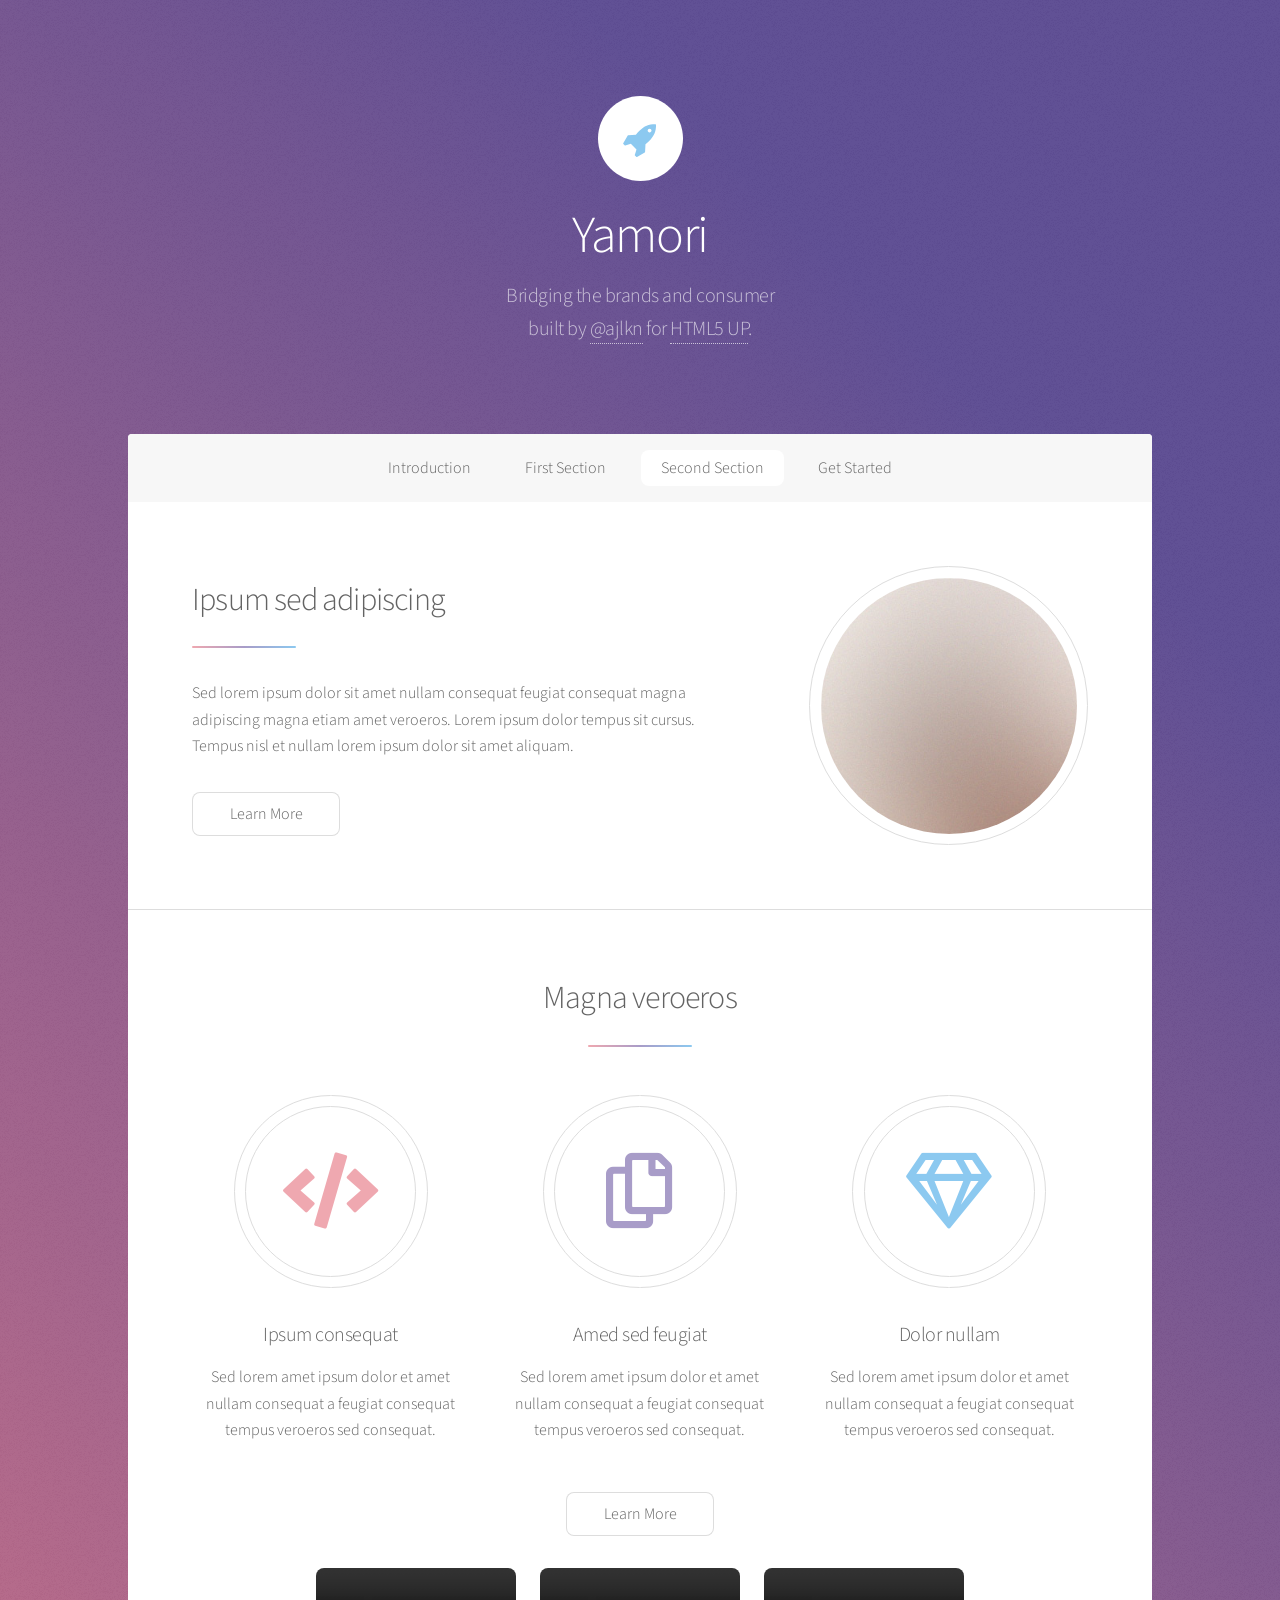
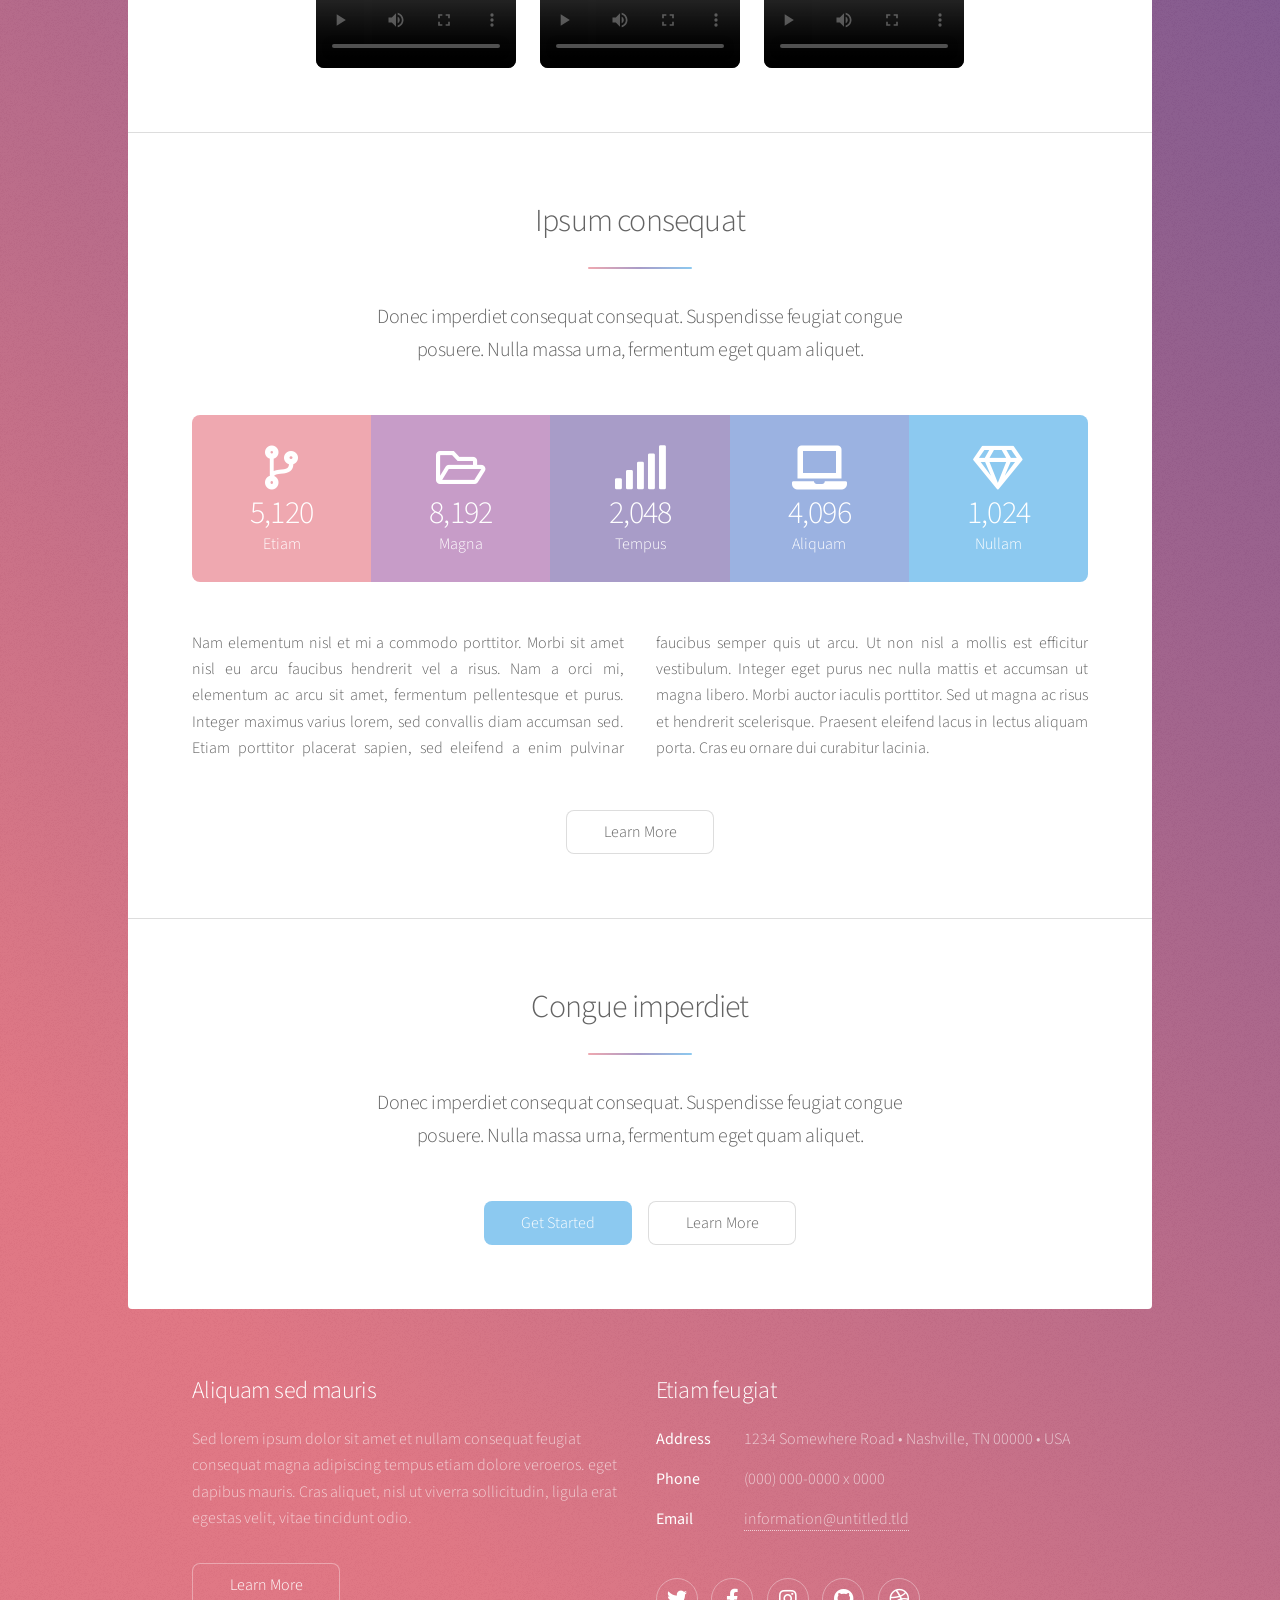
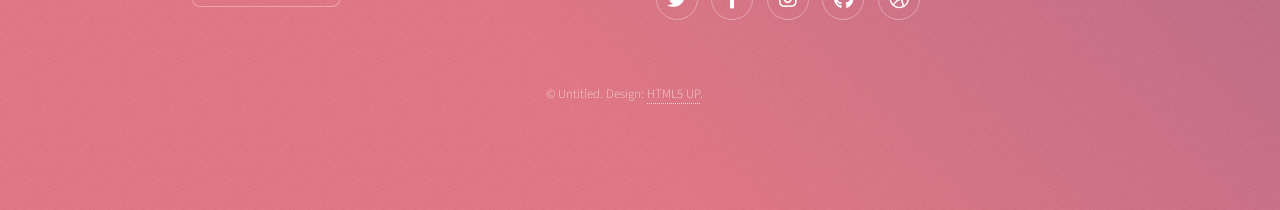
<file: index.html>
<!DOCTYPE HTML>
<!--
	Stellar by HTML5 UP
	html5up.net | @ajlkn
	Free for personal and commercial use under the CCA 3.0 license (html5up.net/license)
-->
<html>
	<head>
		<title>YAMORI</title>
		<meta charset="utf-8" />
		<meta name="viewport" content="width=device-width, initial-scale=1, user-scalable=no" />
		<link rel="stylesheet" href="assets/css/main.css" />
		<noscript><link rel="stylesheet" href="assets/css/noscript.css" /></noscript>
	</head>
	<body class="is-preload">

		<!-- Wrapper -->
			<div id="wrapper">

				<!-- Header -->
					<header id="header" class="alt">
						<span class="logo"><img src="images/logo.svg" alt="" /></span>
						<h1>Yamori</h1>
						<p>Bridging the brands and consumer<br />
						built by <a href="https://twitter.com/ajlkn">@ajlkn</a> for <a href="https://html5up.net">HTML5 UP</a>.</p>
					</header>

				<!-- Nav -->
					<nav id="nav">
						<ul>
							<li><a href="#intro" class="active">Introduction</a></li>
							<li><a href="#first">First Section</a></li>
							<li><a href="#second">Second Section</a></li>
							<li><a href="#cta">Get Started</a></li>
						</ul>
					</nav>

				<!-- Main -->
					<div id="main">

						<!-- Introduction -->
							<section id="intro" class="main">
								<div class="spotlight">
									<div class="content">
										<header class="major">
											<h2>Ipsum sed adipiscing</h2>
										</header>
										<p>Sed lorem ipsum dolor sit amet nullam consequat feugiat consequat magna
										adipiscing magna etiam amet veroeros. Lorem ipsum dolor tempus sit cursus.
										Tempus nisl et nullam lorem ipsum dolor sit amet aliquam.</p>
										<ul class="actions">
											<li><a href="Your paragraph text.mp4" class="button">Learn More</a></li>
										</ul>
									</div>
									<span class="image"><img src="images/pic01.jpg" alt="" /></span>
								</div>
							</section>

						<!-- First Section -->
							<section id="first" class="main special">
								<header class="major">
									<h2>Magna veroeros</h2>
								</header>
								<ul class="features">
									<li>
										<span class="icon solid major style1 fa-code"></span>
										<h3>Ipsum consequat</h3>
										<p>Sed lorem amet ipsum dolor et amet nullam consequat a feugiat consequat tempus veroeros sed consequat.</p>
									</li>
									<li>
										<span class="icon major style3 fa-copy"></span>
										<h3>Amed sed feugiat</h3>
										<p>Sed lorem amet ipsum dolor et amet nullam consequat a feugiat consequat tempus veroeros sed consequat.</p>
									</li>
									<li>
										<span class="icon major style5 fa-gem"></span>
										<h3>Dolor nullam</h3>
										<p>Sed lorem amet ipsum dolor et amet nullam consequat a feugiat consequat tempus veroeros sed consequat.</p>
									</li>
								</ul>
								<footer class="major">
									<ul class="actions special">
										<li><a href="generic.html" class="button">Learn More</a></li>
									</ul>
								</footer>
<div style="display:flex !important; gap:1.5rem !important; flex-wrap:wrap !important; justify-content:center !important; align-items:flex-start !important; margin:2rem 0 !important;">
  <div style="flex:0 0 200px !important; max-width:200px !important; width:200px !important;">
    <video style="display:block !important; width:100% !important; height:auto !important; border-radius:0.5rem !important;" controls playsinline>
      <source src="Your%20paragraph%20text.mp4" type="video/mp4">
    </video>
  </div>

  <div style="flex:0 0 200px !important; max-width:200px !important; width:200px !important;">
    <video style="display:block !important; width:100% !important; height:auto !important; border-radius:0.5rem !important;" controls playsinline>
      <source src="Your%20paragraph%20text.mp4" type="video/mp4">
    </video>
  </div>

  <div style="flex:0 0 200px !important; max-width:200px !important; width:200px !important;">
    <video style="display:block !important; width:100% !important; height:auto !important; border-radius:0.5rem !important;" controls playsinline>
      <source src="Your%20paragraph%20text.mp4" type="video/mp4">
    </video>
  </div>
</div>
							</section>

						<!-- Second Section -->
							<section id="second" class="main special">
								<header class="major">
									<h2>Ipsum consequat</h2>
									<p>Donec imperdiet consequat consequat. Suspendisse feugiat congue<br />
									posuere. Nulla massa urna, fermentum eget quam aliquet.</p>
								</header>
								<ul class="statistics">
									<li class="style1">
										<span class="icon solid fa-code-branch"></span>
										<strong>5,120</strong> Etiam
									</li>
									<li class="style2">
										<span class="icon fa-folder-open"></span>
										<strong>8,192</strong> Magna
									</li>
									<li class="style3">
										<span class="icon solid fa-signal"></span>
										<strong>2,048</strong> Tempus
									</li>
									<li class="style4">
										<span class="icon solid fa-laptop"></span>
										<strong>4,096</strong> Aliquam
									</li>
									<li class="style5">
										<span class="icon fa-gem"></span>
										<strong>1,024</strong> Nullam
									</li>
								</ul>
								<p class="content">Nam elementum nisl et mi a commodo porttitor. Morbi sit amet nisl eu arcu faucibus hendrerit vel a risus. Nam a orci mi, elementum ac arcu sit amet, fermentum pellentesque et purus. Integer maximus varius lorem, sed convallis diam accumsan sed. Etiam porttitor placerat sapien, sed eleifend a enim pulvinar faucibus semper quis ut arcu. Ut non nisl a mollis est efficitur vestibulum. Integer eget purus nec nulla mattis et accumsan ut magna libero. Morbi auctor iaculis porttitor. Sed ut magna ac risus et hendrerit scelerisque. Praesent eleifend lacus in lectus aliquam porta. Cras eu ornare dui curabitur lacinia.</p>
								<footer class="major">
									<ul class="actions special">
										<li><a href="generic.html" class="button">Learn More</a></li>
									</ul>
								</footer>
							</section>

						<!-- Get Started -->
							<section id="cta" class="main special">
								<header class="major">
									<h2>Congue imperdiet</h2>
									<p>Donec imperdiet consequat consequat. Suspendisse feugiat congue<br />
									posuere. Nulla massa urna, fermentum eget quam aliquet.</p>
								</header>
								<footer class="major">
									<ul class="actions special">
										<li><a href="generic.html" class="button primary">Get Started</a></li>
										<li><a href="generic.html" class="button">Learn More</a></li>
									</ul>
								</footer>
							</section>

					</div>

				<!-- Footer -->
					<footer id="footer">
						<section>
							<h2>Aliquam sed mauris</h2>
							<p>Sed lorem ipsum dolor sit amet et nullam consequat feugiat consequat magna adipiscing tempus etiam dolore veroeros. eget dapibus mauris. Cras aliquet, nisl ut viverra sollicitudin, ligula erat egestas velit, vitae tincidunt odio.</p>
							<ul class="actions">
								<li><a href="generic.html" class="button">Learn More</a></li>
							</ul>
						</section>
						<section>
							<h2>Etiam feugiat</h2>
							<dl class="alt">
								<dt>Address</dt>
								<dd>1234 Somewhere Road &bull; Nashville, TN 00000 &bull; USA</dd>
								<dt>Phone</dt>
								<dd>(000) 000-0000 x 0000</dd>
								<dt>Email</dt>
								<dd><a href="#">information@untitled.tld</a></dd>
							</dl>
							<ul class="icons">
								<li><a href="#" class="icon brands fa-twitter alt"><span class="label">Twitter</span></a></li>
								<li><a href="#" class="icon brands fa-facebook-f alt"><span class="label">Facebook</span></a></li>
								<li><a href="#" class="icon brands fa-instagram alt"><span class="label">Instagram</span></a></li>
								<li><a href="#" class="icon brands fa-github alt"><span class="label">GitHub</span></a></li>
								<li><a href="#" class="icon brands fa-dribbble alt"><span class="label">Dribbble</span></a></li>
							</ul>
						</section>
						<p class="copyright">&copy; Untitled. Design: <a href="https://html5up.net">HTML5 UP</a>.</p>
					</footer>

			</div>

		<!-- Scripts -->
			<script src="assets/js/jquery.min.js"></script>
			<script src="assets/js/jquery.scrollex.min.js"></script>
			<script src="assets/js/jquery.scrolly.min.js"></script>
			<script src="assets/js/browser.min.js"></script>
			<script src="assets/js/breakpoints.min.js"></script>
			<script src="assets/js/util.js"></script>
			<script src="assets/js/main.js"></script>

	</body>

</html>
</file>
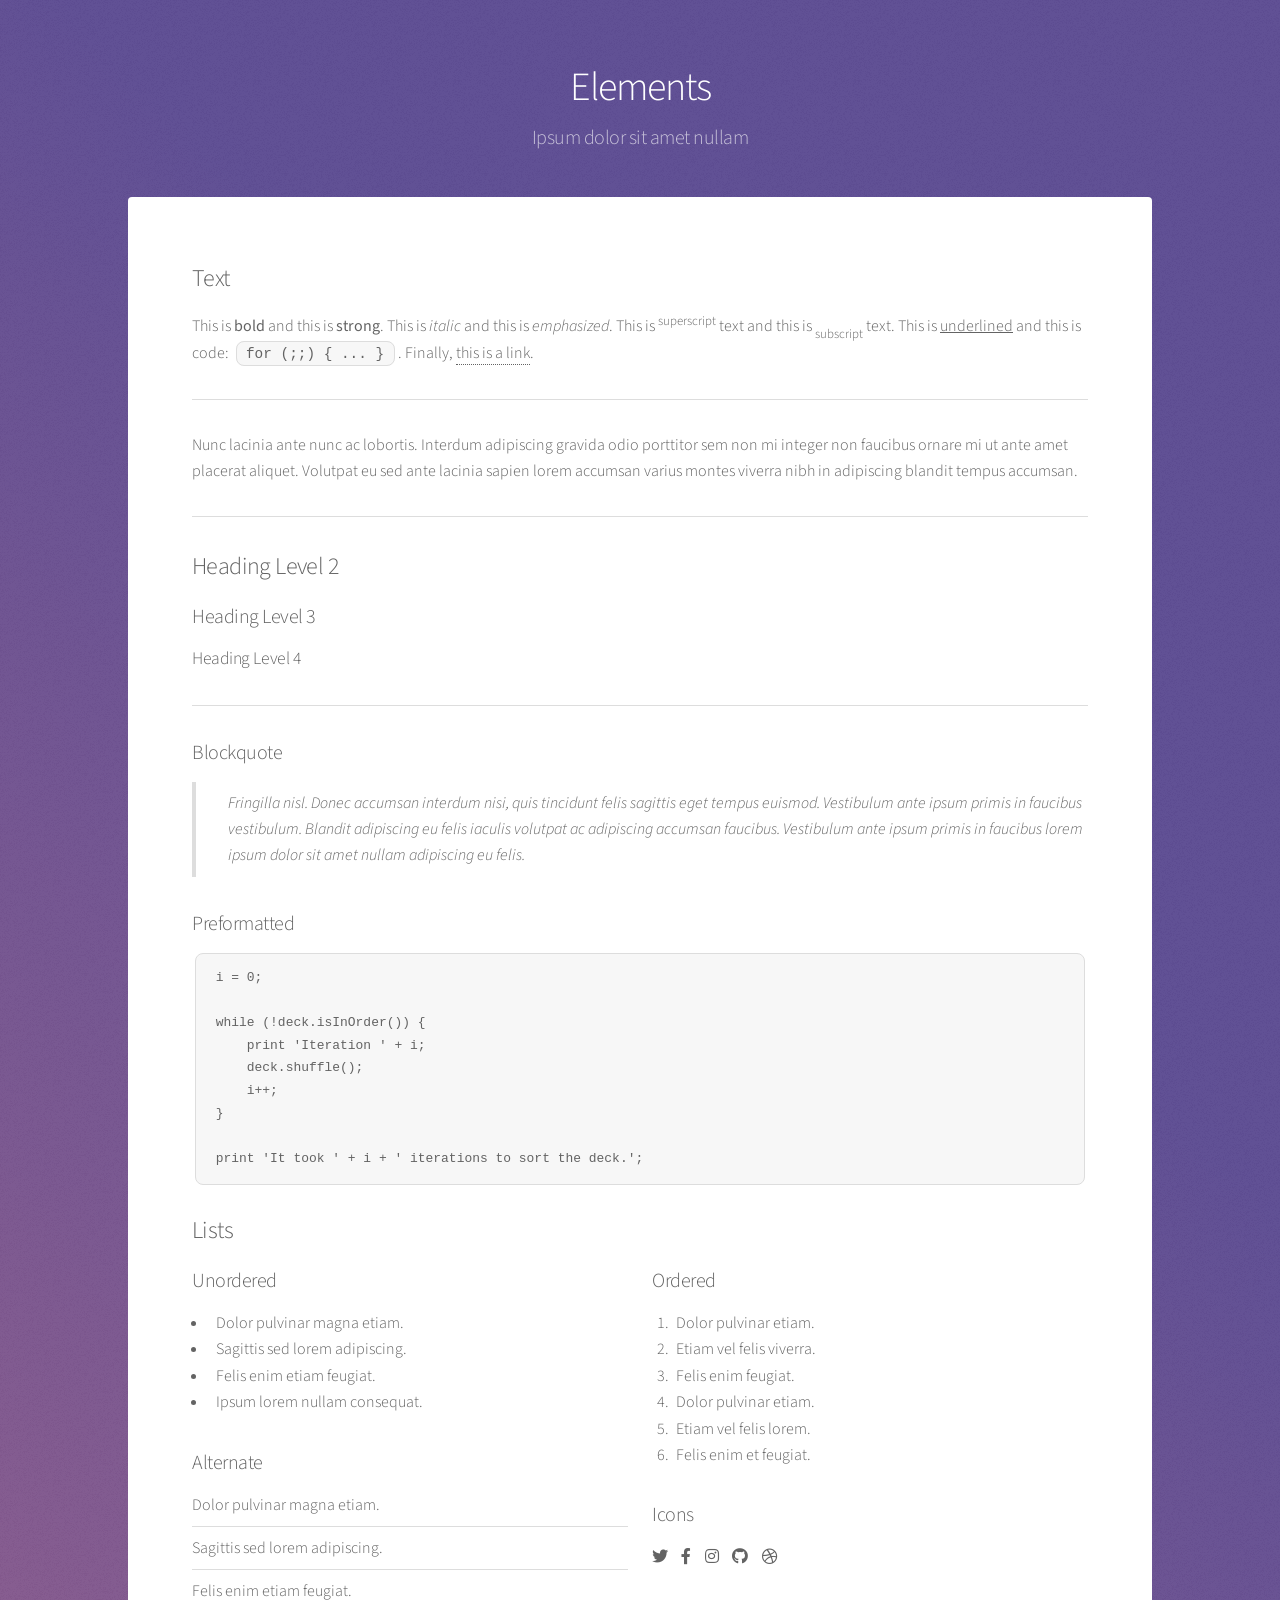
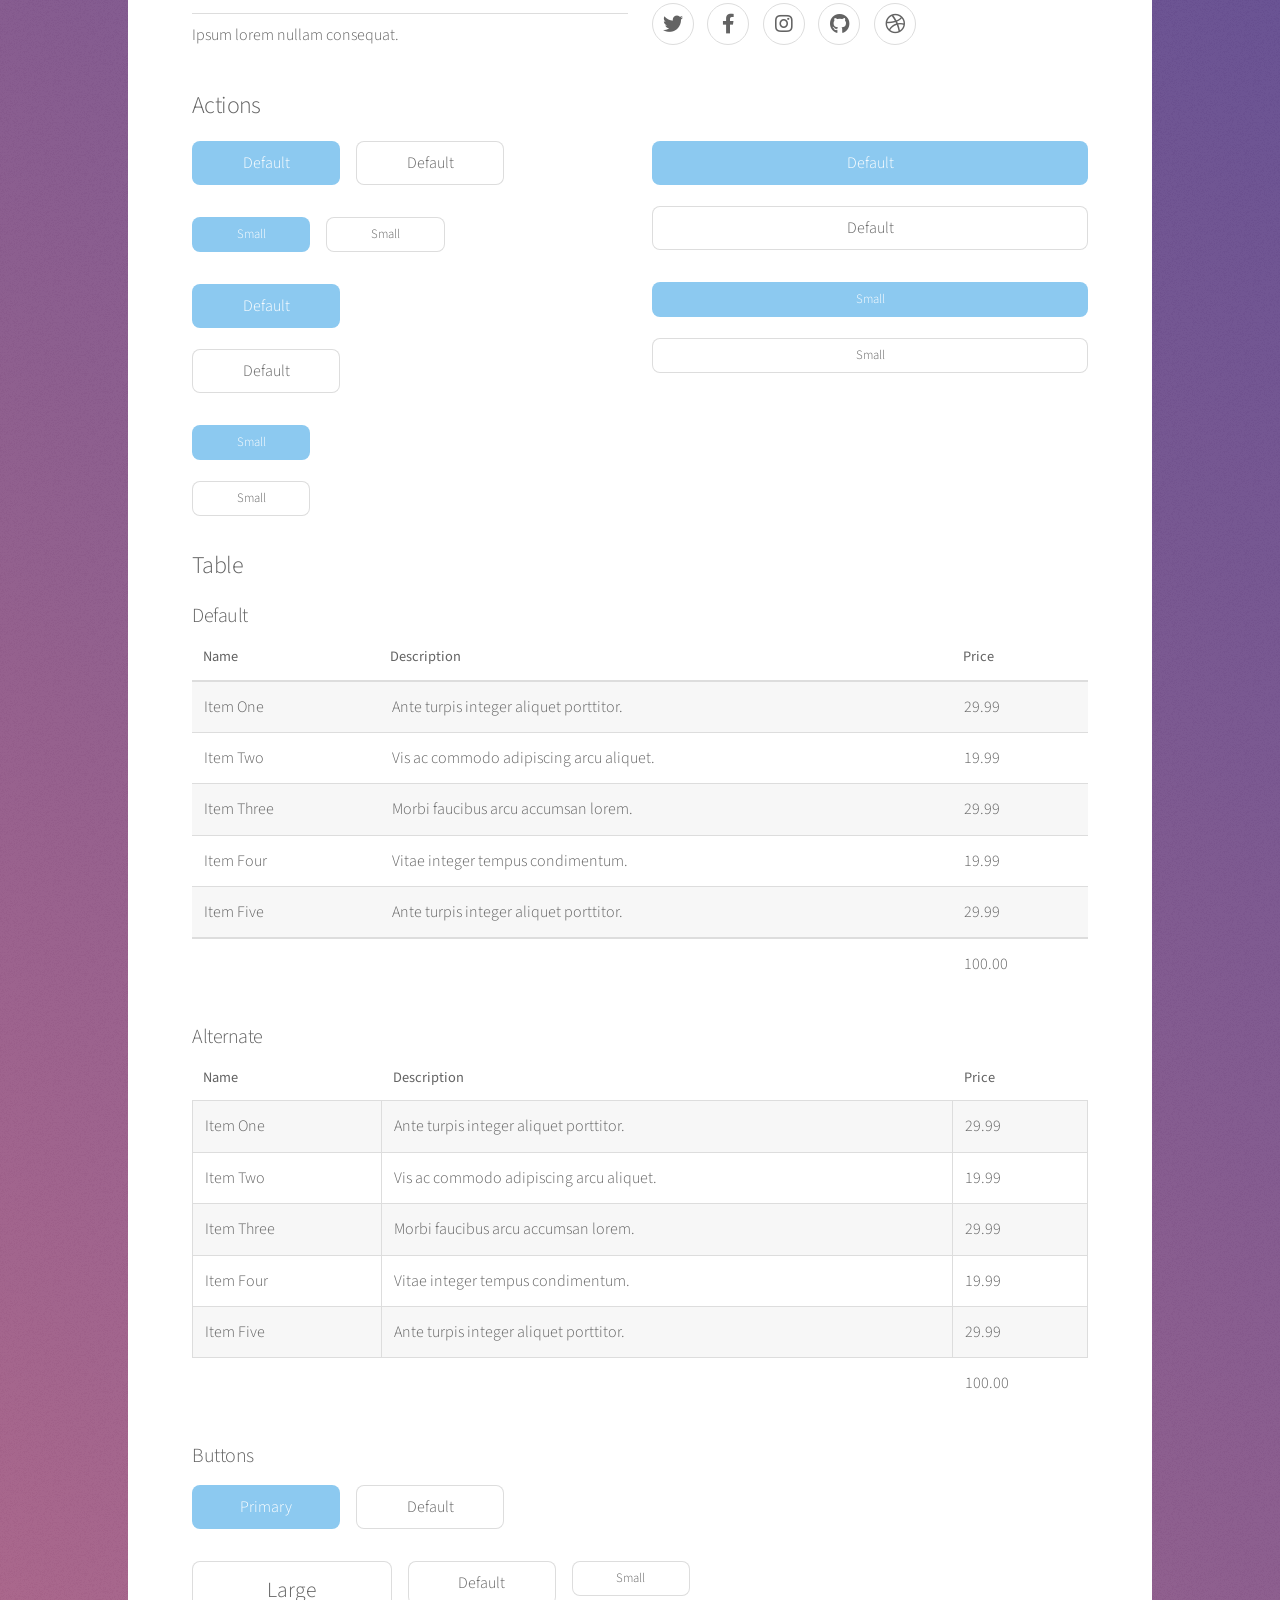
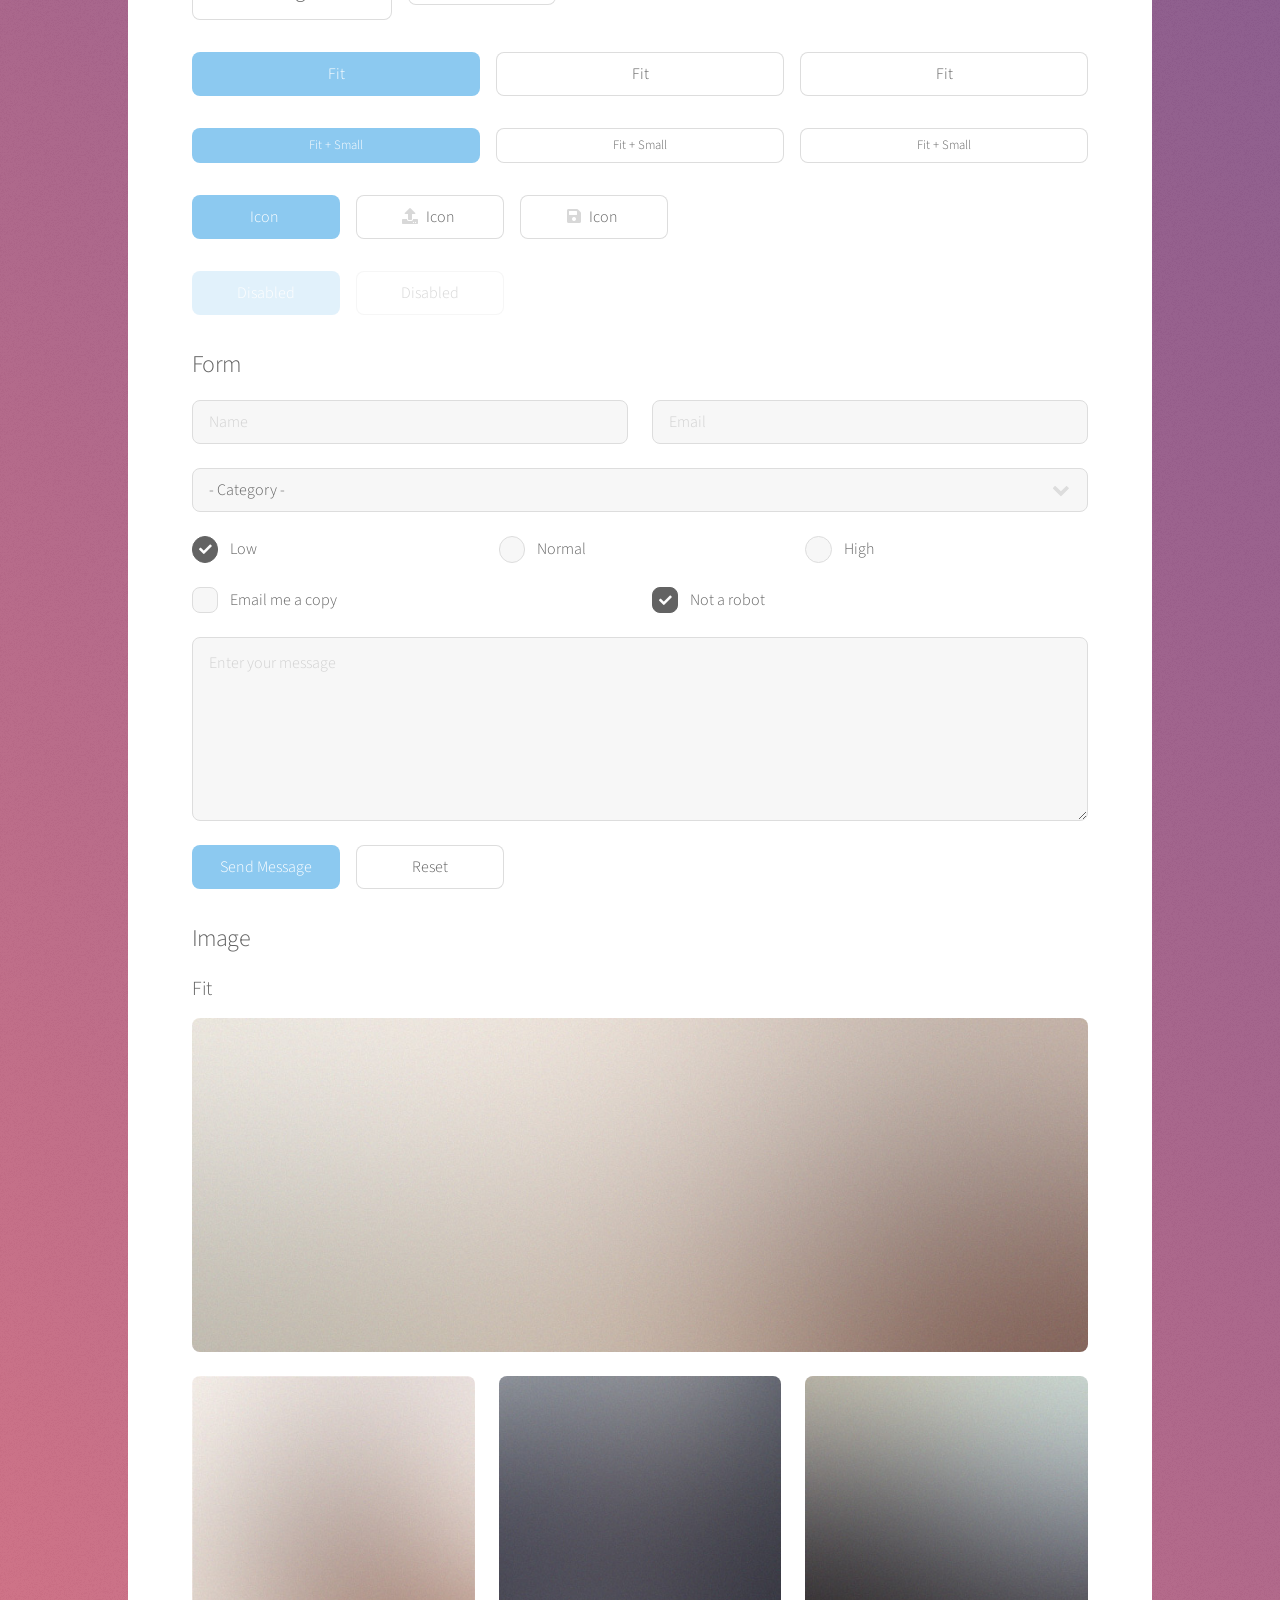
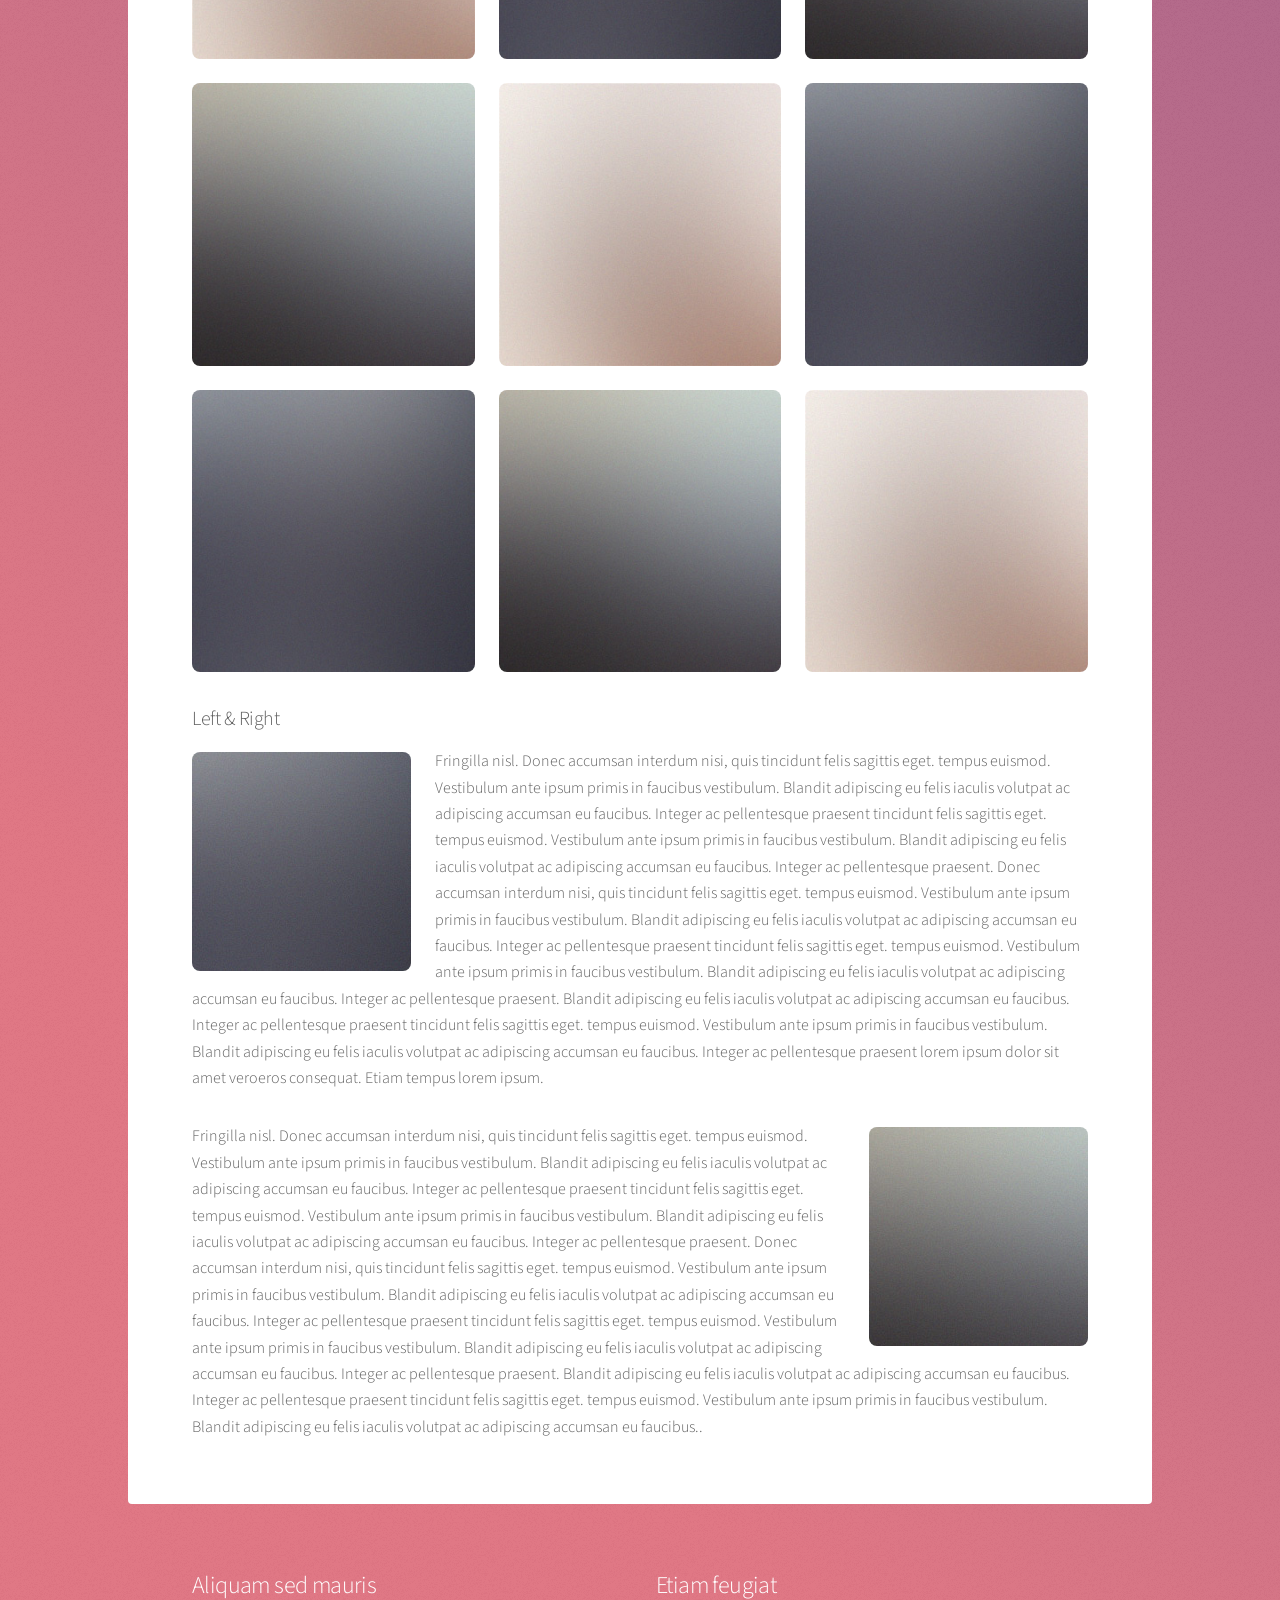
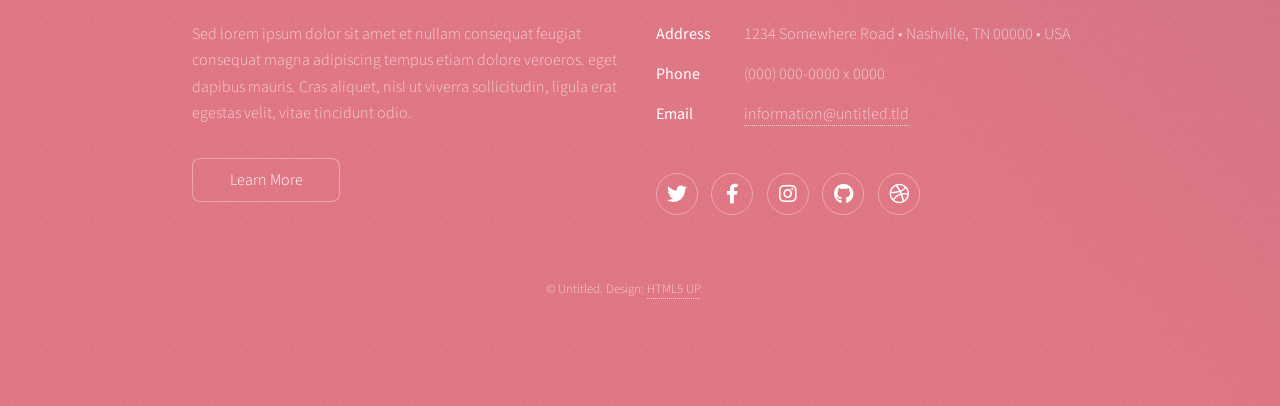
<file: elements.html>
<!DOCTYPE HTML>
<!--
	YAMORI
	html5up.net | @ajlkn
	Free for personal and commercial use under the CCA 3.0 license (html5up.net/license)
-->
<html>
	<head>
		<title>Elements - Stellar by HTML5 UP</title>
		<meta charset="utf-8" />
		<meta name="viewport" content="width=device-width, initial-scale=1, user-scalable=no" />
		<link rel="stylesheet" href="assets/css/main.css" />
		<noscript><link rel="stylesheet" href="assets/css/noscript.css" /></noscript>
	</head>
	<body class="is-preload">

		<!-- Wrapper -->
			<div id="wrapper">

				<!-- Header -->
					<header id="header">
						<h1>Elements</h1>
						<p>Ipsum dolor sit amet nullam</p>
					</header>

				<!-- Main -->
					<div id="main">

						<!-- Content -->
							<section id="content" class="main">

								<!-- Text -->
									<section>
										<h2>Text</h2>
										<p>This is <b>bold</b> and this is <strong>strong</strong>. This is <i>italic</i> and this is <em>emphasized</em>.
										This is <sup>superscript</sup> text and this is <sub>subscript</sub> text.
										This is <u>underlined</u> and this is code: <code>for (;;) { ... }</code>. Finally, <a href="#">this is a link</a>.</p>
										<hr />
										<p>Nunc lacinia ante nunc ac lobortis. Interdum adipiscing gravida odio porttitor sem non mi integer non faucibus ornare mi ut ante amet placerat aliquet. Volutpat eu sed ante lacinia sapien lorem accumsan varius montes viverra nibh in adipiscing blandit tempus accumsan.</p>
										<hr />
										<h2>Heading Level 2</h2>
										<h3>Heading Level 3</h3>
										<h4>Heading Level 4</h4>
										<hr />
										<h3>Blockquote</h3>
										<blockquote>Fringilla nisl. Donec accumsan interdum nisi, quis tincidunt felis sagittis eget tempus euismod. Vestibulum ante ipsum primis in faucibus vestibulum. Blandit adipiscing eu felis iaculis volutpat ac adipiscing accumsan faucibus. Vestibulum ante ipsum primis in faucibus lorem ipsum dolor sit amet nullam adipiscing eu felis.</blockquote>
										<h3>Preformatted</h3>
										<pre><code>i = 0;

while (!deck.isInOrder()) {
    print 'Iteration ' + i;
    deck.shuffle();
    i++;
}

print 'It took ' + i + ' iterations to sort the deck.';</code></pre>
									</section>

								<!-- Lists -->
									<section>
										<h2>Lists</h2>
										<div class="row">
											<div class="col-6 col-12-medium">
												<h3>Unordered</h3>
												<ul>
													<li>Dolor pulvinar magna etiam.</li>
													<li>Sagittis sed lorem adipiscing.</li>
													<li>Felis enim etiam feugiat.</li>
													<li>Ipsum lorem nullam consequat.</li>
												</ul>
												<h3>Alternate</h3>
												<ul class="alt">
													<li>Dolor pulvinar magna etiam.</li>
													<li>Sagittis sed lorem adipiscing.</li>
													<li>Felis enim etiam feugiat.</li>
													<li>Ipsum lorem nullam consequat.</li>
												</ul>
											</div>
											<div class="col-6 col-12-medium">
												<h3>Ordered</h3>
												<ol>
													<li>Dolor pulvinar etiam.</li>
													<li>Etiam vel felis viverra.</li>
													<li>Felis enim feugiat.</li>
													<li>Dolor pulvinar etiam.</li>
													<li>Etiam vel felis lorem.</li>
													<li>Felis enim et feugiat.</li>
												</ol>
												<h3>Icons</h3>
												<ul class="icons">
													<li><a href="#" class="icon brands fa-twitter"><span class="label">Twitter</span></a></li>
													<li><a href="#" class="icon brands fa-facebook-f"><span class="label">Facebook</span></a></li>
													<li><a href="#" class="icon brands fa-instagram"><span class="label">Instagram</span></a></li>
													<li><a href="#" class="icon brands fa-github"><span class="label">GitHub</span></a></li>
													<li><a href="#" class="icon brands fa-dribbble"><span class="label">Dribbble</span></a></li>
												</ul>
												<ul class="icons">
													<li><a href="#" class="icon brands alt fa-twitter"><span class="label">Twitter</span></a></li>
													<li><a href="#" class="icon brands alt fa-facebook-f"><span class="label">Facebook</span></a></li>
													<li><a href="#" class="icon brands alt fa-instagram"><span class="label">Instagram</span></a></li>
													<li><a href="#" class="icon brands alt fa-github"><span class="label">GitHub</span></a></li>
													<li><a href="#" class="icon brands alt fa-dribbble"><span class="label">Dribbble</span></a></li>
												</ul>
											</div>
										</div>
										<h2>Actions</h2>
										<div class="row">
											<div class="col-6 col-12-medium">
												<ul class="actions">
													<li><a href="#" class="button primary">Default</a></li>
													<li><a href="#" class="button">Default</a></li>
												</ul>
												<ul class="actions small">
													<li><a href="#" class="button primary small">Small</a></li>
													<li><a href="#" class="button small">Small</a></li>
												</ul>
												<ul class="actions stacked">
													<li><a href="#" class="button primary">Default</a></li>
													<li><a href="#" class="button">Default</a></li>
												</ul>
												<ul class="actions stacked">
													<li><a href="#" class="button primary small">Small</a></li>
													<li><a href="#" class="button small">Small</a></li>
												</ul>
											</div>
											<div class="col-6 col-12-medium">
												<ul class="actions stacked">
													<li><a href="#" class="button primary fit">Default</a></li>
													<li><a href="#" class="button fit">Default</a></li>
												</ul>
												<ul class="actions stacked">
													<li><a href="#" class="button primary small fit">Small</a></li>
													<li><a href="#" class="button small fit">Small</a></li>
												</ul>
											</div>
										</div>
									</section>

								<!-- Table -->
									<section>
										<h2>Table</h2>
										<h3>Default</h3>
										<div class="table-wrapper">
											<table>
												<thead>
													<tr>
														<th>Name</th>
														<th>Description</th>
														<th>Price</th>
													</tr>
												</thead>
												<tbody>
													<tr>
														<td>Item One</td>
														<td>Ante turpis integer aliquet porttitor.</td>
														<td>29.99</td>
													</tr>
													<tr>
														<td>Item Two</td>
														<td>Vis ac commodo adipiscing arcu aliquet.</td>
														<td>19.99</td>
													</tr>
													<tr>
														<td>Item Three</td>
														<td> Morbi faucibus arcu accumsan lorem.</td>
														<td>29.99</td>
													</tr>
													<tr>
														<td>Item Four</td>
														<td>Vitae integer tempus condimentum.</td>
														<td>19.99</td>
													</tr>
													<tr>
														<td>Item Five</td>
														<td>Ante turpis integer aliquet porttitor.</td>
														<td>29.99</td>
													</tr>
												</tbody>
												<tfoot>
													<tr>
														<td colspan="2"></td>
														<td>100.00</td>
													</tr>
												</tfoot>
											</table>
										</div>

										<h3>Alternate</h3>
										<div class="table-wrapper">
											<table class="alt">
												<thead>
													<tr>
														<th>Name</th>
														<th>Description</th>
														<th>Price</th>
													</tr>
												</thead>
												<tbody>
													<tr>
														<td>Item One</td>
														<td>Ante turpis integer aliquet porttitor.</td>
														<td>29.99</td>
													</tr>
													<tr>
														<td>Item Two</td>
														<td>Vis ac commodo adipiscing arcu aliquet.</td>
														<td>19.99</td>
													</tr>
													<tr>
														<td>Item Three</td>
														<td> Morbi faucibus arcu accumsan lorem.</td>
														<td>29.99</td>
													</tr>
													<tr>
														<td>Item Four</td>
														<td>Vitae integer tempus condimentum.</td>
														<td>19.99</td>
													</tr>
													<tr>
														<td>Item Five</td>
														<td>Ante turpis integer aliquet porttitor.</td>
														<td>29.99</td>
													</tr>
												</tbody>
												<tfoot>
													<tr>
														<td colspan="2"></td>
														<td>100.00</td>
													</tr>
												</tfoot>
											</table>
										</div>
									</section>

								<!-- Buttons -->
									<section>
										<h3>Buttons</h3>
										<ul class="actions">
											<li><a href="#" class="button primary">Primary</a></li>
											<li><a href="#" class="button">Default</a></li>
										</ul>
										<ul class="actions">
											<li><a href="#" class="button large">Large</a></li>
											<li><a href="#" class="button">Default</a></li>
											<li><a href="#" class="button small">Small</a></li>
										</ul>
										<ul class="actions fit">
											<li><a href="#" class="button primary fit">Fit</a></li>
											<li><a href="#" class="button fit">Fit</a></li>
											<li><a href="#" class="button fit">Fit</a></li>
										</ul>
										<ul class="actions fit small">
											<li><a href="#" class="button primary fit small">Fit + Small</a></li>
											<li><a href="#" class="button fit small">Fit + Small</a></li>
											<li><a href="#" class="button fit small">Fit + Small</a></li>
										</ul>
										<ul class="actions">
											<li><a href="#" class="button primary icon solidfa-download">Icon</a></li>
											<li><a href="#" class="button icon solid fa-upload">Icon</a></li>
											<li><a href="#" class="button icon solid fa-save">Icon</a></li>
										</ul>
										<ul class="actions">
											<li><span class="button primary disabled">Disabled</span></li>
											<li><span class="button disabled">Disabled</span></li>
										</ul>
									</section>

								<!-- Form -->
									<section>
										<h2>Form</h2>
										<form method="post" action="#">
											<div class="row gtr-uniform">
												<div class="col-6 col-12-xsmall">
													<input type="text" name="demo-name" id="demo-name" value="" placeholder="Name" />
												</div>
												<div class="col-6 col-12-xsmall">
													<input type="email" name="demo-email" id="demo-email" value="" placeholder="Email" />
												</div>
												<div class="col-12">
													<select name="demo-category" id="demo-category">
														<option value="">- Category -</option>
														<option value="1">Manufacturing</option>
														<option value="1">Shipping</option>
														<option value="1">Administration</option>
														<option value="1">Human Resources</option>
													</select>
												</div>
												<div class="col-4 col-12-small">
													<input type="radio" id="demo-priority-low" name="demo-priority" checked>
													<label for="demo-priority-low">Low</label>
												</div>
												<div class="col-4 col-12-small">
													<input type="radio" id="demo-priority-normal" name="demo-priority">
													<label for="demo-priority-normal">Normal</label>
												</div>
												<div class="col-4 col-12-small">
													<input type="radio" id="demo-priority-high" name="demo-priority">
													<label for="demo-priority-high">High</label>
												</div>
												<div class="col-6 col-12-small">
													<input type="checkbox" id="demo-copy" name="demo-copy">
													<label for="demo-copy">Email me a copy</label>
												</div>
												<div class="col-6 col-12-small">
													<input type="checkbox" id="demo-human" name="demo-human" checked>
													<label for="demo-human">Not a robot</label>
												</div>
												<div class="col-12">
													<textarea name="demo-message" id="demo-message" placeholder="Enter your message" rows="6"></textarea>
												</div>
												<div class="col-12">
													<ul class="actions">
														<li><input type="submit" value="Send Message" class="primary" /></li>
														<li><input type="reset" value="Reset" /></li>
													</ul>
												</div>
											</div>
										</form>
									</section>

								<!-- Image -->
									<section>
										<h2>Image</h2>
										<h3>Fit</h3>
										<div class="box alt">
											<div class="row gtr-uniform">
												<div class="col-12"><span class="image fit"><img src="images/pic04.jpg" alt="" /></span></div>
												<div class="col-4"><span class="image fit"><img src="images/pic01.jpg" alt="" /></span></div>
												<div class="col-4"><span class="image fit"><img src="images/pic02.jpg" alt="" /></span></div>
												<div class="col-4"><span class="image fit"><img src="images/pic03.jpg" alt="" /></span></div>
												<div class="col-4"><span class="image fit"><img src="images/pic03.jpg" alt="" /></span></div>
												<div class="col-4"><span class="image fit"><img src="images/pic01.jpg" alt="" /></span></div>
												<div class="col-4"><span class="image fit"><img src="images/pic02.jpg" alt="" /></span></div>
												<div class="col-4"><span class="image fit"><img src="images/pic02.jpg" alt="" /></span></div>
												<div class="col-4"><span class="image fit"><img src="images/pic03.jpg" alt="" /></span></div>
												<div class="col-4"><span class="image fit"><img src="images/pic01.jpg" alt="" /></span></div>
											</div>
										</div>
										<h3>Left &amp; Right</h3>
										<p><span class="image left"><img src="images/pic05.jpg" alt="" /></span>Fringilla nisl. Donec accumsan interdum nisi, quis tincidunt felis sagittis eget. tempus euismod. Vestibulum ante ipsum primis in faucibus vestibulum. Blandit adipiscing eu felis iaculis volutpat ac adipiscing accumsan eu faucibus. Integer ac pellentesque praesent tincidunt felis sagittis eget. tempus euismod. Vestibulum ante ipsum primis in faucibus vestibulum. Blandit adipiscing eu felis iaculis volutpat ac adipiscing accumsan eu faucibus. Integer ac pellentesque praesent. Donec accumsan interdum nisi, quis tincidunt felis sagittis eget. tempus euismod. Vestibulum ante ipsum primis in faucibus vestibulum. Blandit adipiscing eu felis iaculis volutpat ac adipiscing accumsan eu faucibus. Integer ac pellentesque praesent tincidunt felis sagittis eget. tempus euismod. Vestibulum ante ipsum primis in faucibus vestibulum. Blandit adipiscing eu felis iaculis volutpat ac adipiscing accumsan eu faucibus. Integer ac pellentesque praesent. Blandit adipiscing eu felis iaculis volutpat ac adipiscing accumsan eu faucibus. Integer ac pellentesque praesent tincidunt felis sagittis eget. tempus euismod. Vestibulum ante ipsum primis in faucibus vestibulum. Blandit adipiscing eu felis iaculis volutpat ac adipiscing accumsan eu faucibus. Integer ac pellentesque praesent lorem ipsum dolor sit amet veroeros consequat. Etiam tempus lorem ipsum.</p>
										<p><span class="image right"><img src="images/pic06.jpg" alt="" /></span>Fringilla nisl. Donec accumsan interdum nisi, quis tincidunt felis sagittis eget. tempus euismod. Vestibulum ante ipsum primis in faucibus vestibulum. Blandit adipiscing eu felis iaculis volutpat ac adipiscing accumsan eu faucibus. Integer ac pellentesque praesent tincidunt felis sagittis eget. tempus euismod. Vestibulum ante ipsum primis in faucibus vestibulum. Blandit adipiscing eu felis iaculis volutpat ac adipiscing accumsan eu faucibus. Integer ac pellentesque praesent. Donec accumsan interdum nisi, quis tincidunt felis sagittis eget. tempus euismod. Vestibulum ante ipsum primis in faucibus vestibulum. Blandit adipiscing eu felis iaculis volutpat ac adipiscing accumsan eu faucibus. Integer ac pellentesque praesent tincidunt felis sagittis eget. tempus euismod. Vestibulum ante ipsum primis in faucibus vestibulum. Blandit adipiscing eu felis iaculis volutpat ac adipiscing accumsan eu faucibus. Integer ac pellentesque praesent. Blandit adipiscing eu felis iaculis volutpat ac adipiscing accumsan eu faucibus. Integer ac pellentesque praesent tincidunt felis sagittis eget. tempus euismod. Vestibulum ante ipsum primis in faucibus vestibulum. Blandit adipiscing eu felis iaculis volutpat ac adipiscing accumsan eu faucibus..</p>
									</section>

							</section>

					</div>

				<!-- Footer -->
					<footer id="footer">
						<section>
							<h2>Aliquam sed mauris</h2>
							<p>Sed lorem ipsum dolor sit amet et nullam consequat feugiat consequat magna adipiscing tempus etiam dolore veroeros. eget dapibus mauris. Cras aliquet, nisl ut viverra sollicitudin, ligula erat egestas velit, vitae tincidunt odio.</p>
							<ul class="actions">
								<li><a href="#" class="button">Learn More</a></li>
							</ul>
						</section>
						<section>
							<h2>Etiam feugiat</h2>
							<dl class="alt">
								<dt>Address</dt>
								<dd>1234 Somewhere Road &bull; Nashville, TN 00000 &bull; USA</dd>
								<dt>Phone</dt>
								<dd>(000) 000-0000 x 0000</dd>
								<dt>Email</dt>
								<dd><a href="#">information@untitled.tld</a></dd>
							</dl>
							<ul class="icons">
								<li><a href="#" class="icon brands fa-twitter alt"><span class="label">Twitter</span></a></li>
								<li><a href="#" class="icon brands fa-facebook-f alt"><span class="label">Facebook</span></a></li>
								<li><a href="#" class="icon brands fa-instagram alt"><span class="label">Instagram</span></a></li>
								<li><a href="#" class="icon brands fa-github alt"><span class="label">GitHub</span></a></li>
								<li><a href="#" class="icon brands fa-dribbble alt"><span class="label">Dribbble</span></a></li>
							</ul>
						</section>
						<p class="copyright">&copy; Untitled. Design: <a href="https://html5up.net">HTML5 UP</a>.</p>
					</footer>

			</div>

		<!-- Scripts -->
			<script src="assets/js/jquery.min.js"></script>
			<script src="assets/js/jquery.scrollex.min.js"></script>
			<script src="assets/js/jquery.scrolly.min.js"></script>
			<script src="assets/js/browser.min.js"></script>
			<script src="assets/js/breakpoints.min.js"></script>
			<script src="assets/js/util.js"></script>
			<script src="assets/js/main.js"></script>

	</body>

</html>
</file>
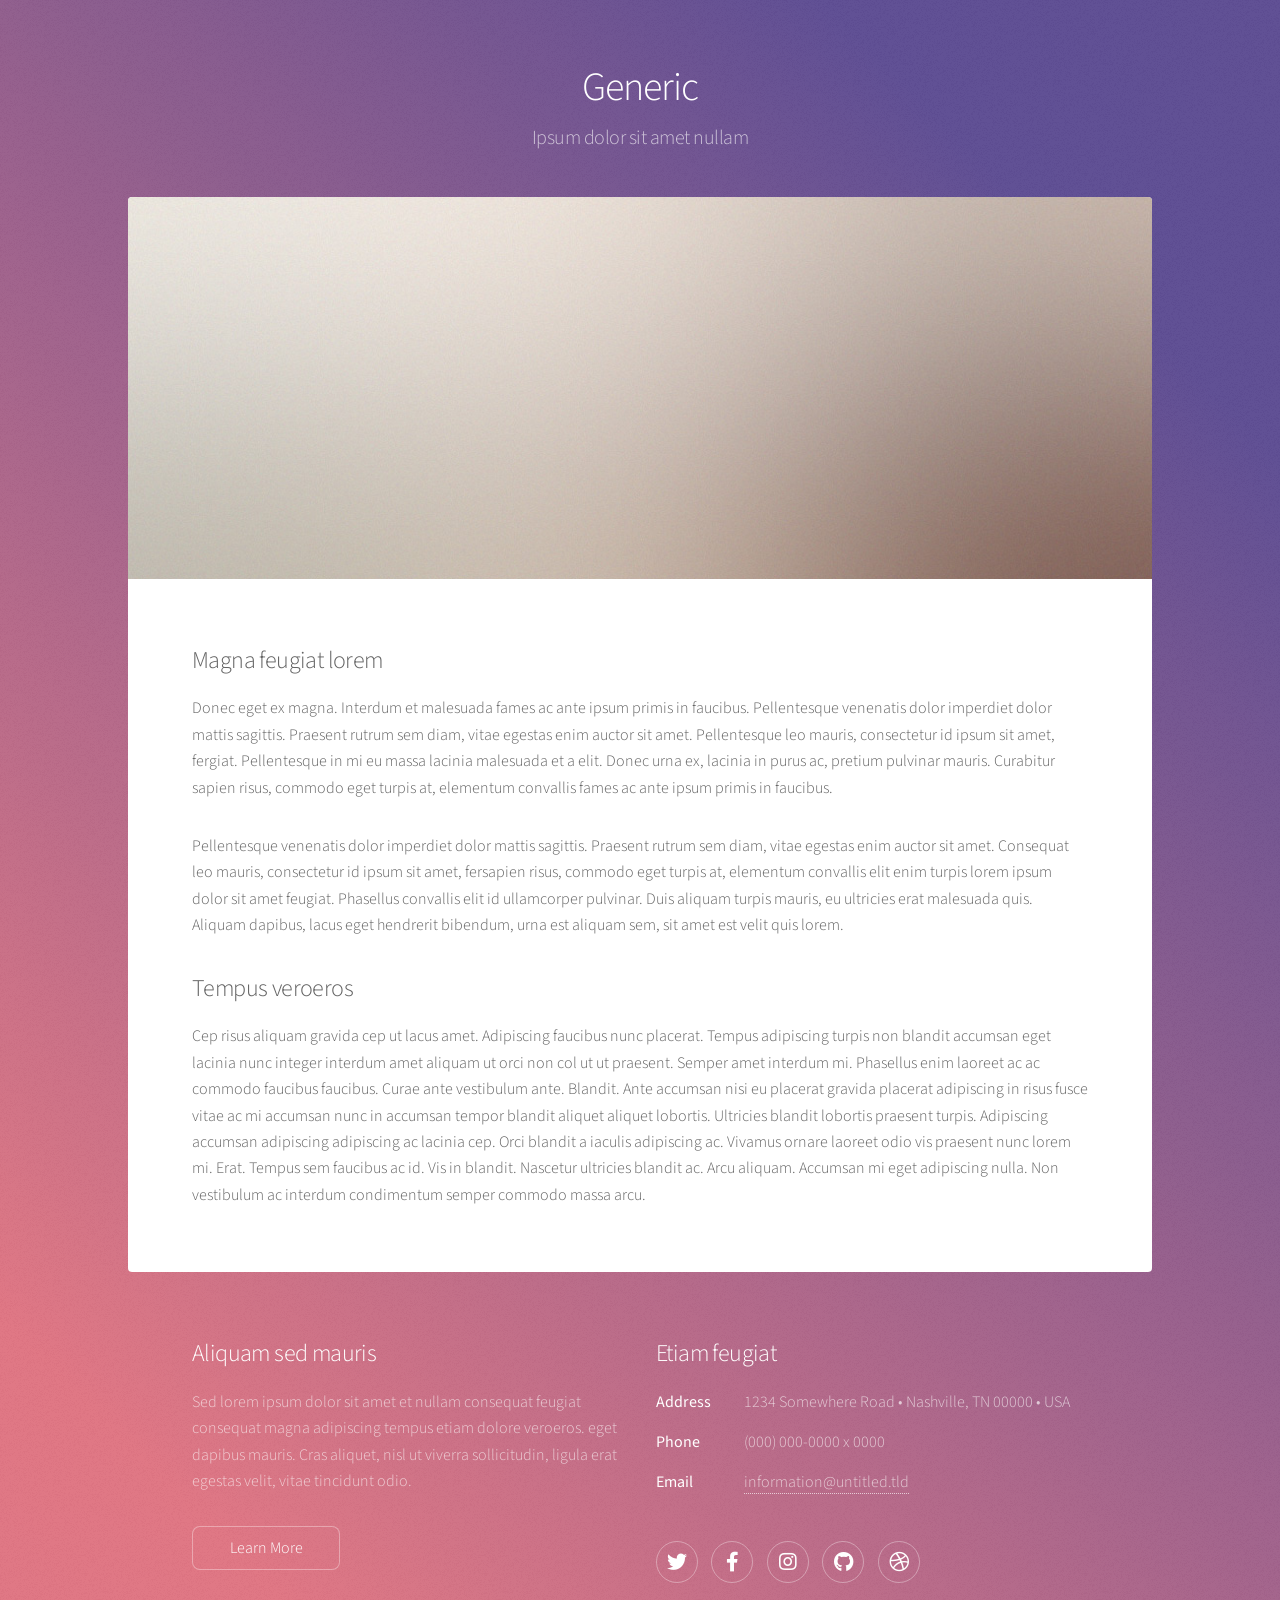
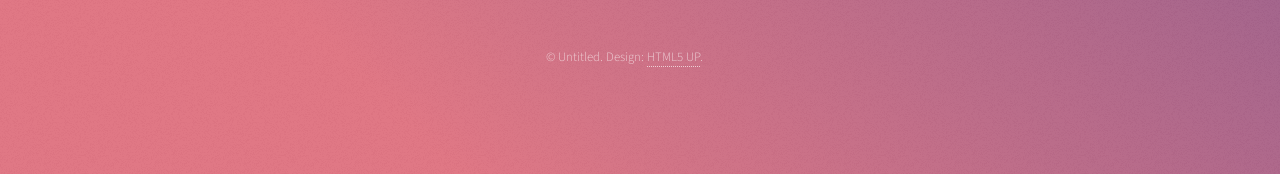
<file: generic.html>
<!DOCTYPE HTML>
<!--
	Stellar by HTML5 UP
	html5up.net | @ajlkn
	Free for personal and commercial use under the CCA 3.0 license (html5up.net/license)
-->
<html>
	<head>
		<title>Generic - Stellar by HTML5 UP</title>
		<meta charset="utf-8" />
		<meta name="viewport" content="width=device-width, initial-scale=1, user-scalable=no" />
		<link rel="stylesheet" href="assets/css/main.css" />
		<noscript><link rel="stylesheet" href="assets/css/noscript.css" /></noscript>
	</head>
	<body class="is-preload">

		<!-- Wrapper -->
			<div id="wrapper">

				<!-- Header -->
					<header id="header">
						<h1>Generic</h1>
						<p>Ipsum dolor sit amet nullam</p>
					</header>

				<!-- Main -->
					<div id="main">

						<!-- Content -->
							<section id="content" class="main">
								<span class="image main"><img src="images/pic04.jpg" alt="" /></span>
								<h2>Magna feugiat lorem</h2>
								<p>Donec eget ex magna. Interdum et malesuada fames ac ante ipsum primis in faucibus. Pellentesque venenatis dolor imperdiet dolor mattis sagittis. Praesent rutrum sem diam, vitae egestas enim auctor sit amet. Pellentesque leo mauris, consectetur id ipsum sit amet, fergiat. Pellentesque in mi eu massa lacinia malesuada et a elit. Donec urna ex, lacinia in purus ac, pretium pulvinar mauris. Curabitur sapien risus, commodo eget turpis at, elementum convallis fames ac ante ipsum primis in faucibus.</p>
								<p>Pellentesque venenatis dolor imperdiet dolor mattis sagittis. Praesent rutrum sem diam, vitae egestas enim auctor sit amet. Consequat leo mauris, consectetur id ipsum sit amet, fersapien risus, commodo eget turpis at, elementum convallis elit enim turpis lorem ipsum dolor sit amet feugiat. Phasellus convallis elit id ullamcorper pulvinar. Duis aliquam turpis mauris, eu ultricies erat malesuada quis. Aliquam dapibus, lacus eget hendrerit bibendum, urna est aliquam sem, sit amet est velit quis lorem.</p>
								<h2>Tempus veroeros</h2>
								<p>Cep risus aliquam gravida cep ut lacus amet. Adipiscing faucibus nunc placerat. Tempus adipiscing turpis non blandit accumsan eget lacinia nunc integer interdum amet aliquam ut orci non col ut ut praesent. Semper amet interdum mi. Phasellus enim laoreet ac ac commodo faucibus faucibus. Curae ante vestibulum ante. Blandit. Ante accumsan nisi eu placerat gravida placerat adipiscing in risus fusce vitae ac mi accumsan nunc in accumsan tempor blandit aliquet aliquet lobortis. Ultricies blandit lobortis praesent turpis. Adipiscing accumsan adipiscing adipiscing ac lacinia cep. Orci blandit a iaculis adipiscing ac. Vivamus ornare laoreet odio vis praesent nunc lorem mi. Erat. Tempus sem faucibus ac id. Vis in blandit. Nascetur ultricies blandit ac. Arcu aliquam. Accumsan mi eget adipiscing nulla. Non vestibulum ac interdum condimentum semper commodo massa arcu.</p>
							</section>

					</div>

				<!-- Footer -->
					<footer id="footer">
						<section>
							<h2>Aliquam sed mauris</h2>
							<p>Sed lorem ipsum dolor sit amet et nullam consequat feugiat consequat magna adipiscing tempus etiam dolore veroeros. eget dapibus mauris. Cras aliquet, nisl ut viverra sollicitudin, ligula erat egestas velit, vitae tincidunt odio.</p>
							<ul class="actions">
								<li><a href="#" class="button">Learn More</a></li>
							</ul>
						</section>
						<section>
							<h2>Etiam feugiat</h2>
							<dl class="alt">
								<dt>Address</dt>
								<dd>1234 Somewhere Road &bull; Nashville, TN 00000 &bull; USA</dd>
								<dt>Phone</dt>
								<dd>(000) 000-0000 x 0000</dd>
								<dt>Email</dt>
								<dd><a href="#">information@untitled.tld</a></dd>
							</dl>
							<ul class="icons">
								<li><a href="#" class="icon brands fa-twitter alt"><span class="label">Twitter</span></a></li>
								<li><a href="#" class="icon brands fa-facebook-f alt"><span class="label">Facebook</span></a></li>
								<li><a href="#" class="icon brands fa-instagram alt"><span class="label">Instagram</span></a></li>
								<li><a href="#" class="icon brands fa-github alt"><span class="label">GitHub</span></a></li>
								<li><a href="#" class="icon brands fa-dribbble alt"><span class="label">Dribbble</span></a></li>
							</ul>
						</section>
						<p class="copyright">&copy; Untitled. Design: <a href="https://html5up.net">HTML5 UP</a>.</p>
					</footer>

			</div>

		<!-- Scripts -->
			<script src="assets/js/jquery.min.js"></script>
			<script src="assets/js/jquery.scrollex.min.js"></script>
			<script src="assets/js/jquery.scrolly.min.js"></script>
			<script src="assets/js/browser.min.js"></script>
			<script src="assets/js/breakpoints.min.js"></script>
			<script src="assets/js/util.js"></script>
			<script src="assets/js/main.js"></script>

	</body>
</html>
</file>
<file: assets/css/noscript.css>
/*
	Stellar by HTML5 UP
	html5up.net | @ajlkn
	Free for personal and commercial use under the CCA 3.0 license (html5up.net/license)
*/

/* Header */

	body.is-preload #header.alt > * {
		opacity: 1;
	}

	body.is-preload #header.alt .logo {
		-moz-transform: none;
		-webkit-transform: none;
		-ms-transform: none;
		transform: none;
	}
</file>
<file: assets/css/main.css>
@import url(fontawesome-all.min.css);
@import 'https://fonts.googleapis.com/css?family=Source+Sans+Pro:300,400';

/*
	Stellar by HTML5 UP
	html5up.net | @ajlkn
	Free for personal and commercial use under the CCA 3.0 license (html5up.net/license)

*/

html, body, div, span, applet, object,
iframe, h1, h2, h3, h4, h5, h6, p, blockquote,
pre, a, abbr, acronym, address, big, cite,
code, del, dfn, em, img, ins, kbd, q, s, samp,
small, strike, strong, sub, sup, tt, var, b,
u, i, center, dl, dt, dd, ol, ul, li, fieldset,
form, label, legend, table, caption, tbody,
tfoot, thead, tr, th, td, article, aside,
canvas, details, embed, figure, figcaption,
footer, header, hgroup, menu, nav, output, ruby,
section, summary, time, mark, audio, video {
	margin: 0;
	padding: 0;
	border: 0;
	font-size: 100%;
	font: inherit;
	vertical-align: baseline;}

article, aside, details, figcaption, figure,
footer, header, hgroup, menu, nav, section {
	display: block;}

body {
	line-height: 1;
}

ol, ul {
	list-style: none;
}

blockquote, q {
	quotes: none;
}

	blockquote:before, blockquote:after, q:before, q:after {
		content: '';
		content: none;
	}

table {
	border-collapse: collapse;
	border-spacing: 0;
}

body {
	-webkit-text-size-adjust: none;
}

mark {
	background-color: transparent;
	color: inherit;
}

input::-moz-focus-inner {
	border: 0;
	padding: 0;
}

input, select, textarea {
	-moz-appearance: none;
	-webkit-appearance: none;
	-ms-appearance: none;
	appearance: none;
}

/* Basic */

	@-ms-viewport {
		width: device-width;
	}

	body {
		-ms-overflow-style: scrollbar;
	}

	@media screen and (max-width: 480px) {

		html, body {
			min-width: 320px;
		}

	}

	html {
		box-sizing: border-box;
	}

	*, *:before, *:after {
		box-sizing: inherit;
	}

	body {
		background-color: #935d8c;
		background-image: url("images/overlay.png"), -moz-linear-gradient(45deg, #e37682 15%, #5f4d93 85%);
		background-image: url("images/overlay.png"), -webkit-linear-gradient(45deg, #e37682 15%, #5f4d93 85%);
		background-image: url("images/overlay.png"), -ms-linear-gradient(45deg, #e37682 15%, #5f4d93 85%);
		background-image: url("images/overlay.png"), linear-gradient(45deg, #e37682 15%, #5f4d93 85%);
	}

		body.is-preload *, body.is-preload *:before, body.is-preload *:after {
			-moz-animation: none !important;
			-webkit-animation: none !important;
			-ms-animation: none !important;
			animation: none !important;
			-moz-transition: none !important;
			-webkit-transition: none !important;
			-ms-transition: none !important;
			transition: none !important;
		}

/* Type */

	body {
		background-color: #935d8c;
		color: rgba(255, 255, 255, 0.65);
	}

	body, input, select, textarea {
		font-family: "Source Sans Pro", Helvetica, sans-serif;
		font-size: 17pt;
		font-weight: 300;
		line-height: 1.65;
	}

		@media screen and (max-width: 1680px) {

			body, input, select, textarea {
				font-size: 14pt;
			}

		}

		@media screen and (max-width: 1280px) {

			body, input, select, textarea {
				font-size: 12pt;
			}

		}

		@media screen and (max-width: 360px) {

			body, input, select, textarea {
				font-size: 11pt;
			}

		}

	a {
		-moz-transition: color 0.2s ease, border-bottom 0.2s ease;
		-webkit-transition: color 0.2s ease, border-bottom 0.2s ease;
		-ms-transition: color 0.2s ease, border-bottom 0.2s ease;
		transition: color 0.2s ease, border-bottom 0.2s ease;
		text-decoration: none;
		border-bottom: dotted 1px;
		color: inherit;
	}

		a:hover {
			border-bottom-color: transparent;
		}

	strong, b {
		font-weight: 400;
	}

	em, i {
		font-style: italic;
	}

	p {
		margin: 0 0 2em 0;
	}

		p.content {
			-moz-columns: 20em 2;
			-webkit-columns: 20em 2;
			-ms-columns: 20em 2;
			columns: 20em 2;
			-moz-column-gap: 2em;
			-webkit-column-gap: 2em;
			-ms-column-gap: 2em;
			column-gap: 2em;
			text-align: justify;
		}

	h1, h2, h3, h4, h5, h6 {
		font-weight: 300;
		line-height: 1.5;
		margin: 0 0 0.7em 0;
		letter-spacing: -0.025em;
	}

		h1 a, h2 a, h3 a, h4 a, h5 a, h6 a {
			color: inherit;
			text-decoration: none;
		}

	h1 {
		font-size: 2.5em;
		line-height: 1.2;
	}

	h2 {
		font-size: 1.5em;
	}

	h3 {
		font-size: 1.25em;
	}

	h4 {
		font-size: 1.1em;
	}

	h5 {
		font-size: 0.9em;
	}

	h6 {
		font-size: 0.7em;
	}

	@media screen and (max-width: 736px) {

		h1 {
			font-size: 2em;
		}

	}

	sub {
		font-size: 0.8em;
		position: relative;
		top: 0.5em;
	}

	sup {
		font-size: 0.8em;
		position: relative;
		top: -0.5em;
	}

	blockquote {
		border-left: solid 4px;
		font-style: italic;
		margin: 0 0 2em 0;
		padding: 0.5em 0 0.5em 2em;
	}

	code {
		border-radius: 8px;
		border: solid 1px;
		font-family: "Courier New", monospace;
		font-size: 0.9em;
		margin: 0 0.25em;
		padding: 0.25em 0.65em;
	}

	pre {
		-webkit-overflow-scrolling: touch;
		font-family: "Courier New", monospace;
		font-size: 0.9em;
		margin: 0 0 2em 0;
	}

		pre code {
			display: block;
			line-height: 1.75;
			padding: 1em 1.5em;
			overflow-x: auto;
		}

	hr {
		border: 0;
		border-bottom: solid 1px;
		margin: 2em 0;
	}

		hr.major {
			margin: 3em 0;
		}

	.align-left {
		text-align: left;
	}

	.align-center {
		text-align: center;
	}

	.align-right {
		text-align: right;
	}

	input, select, textarea {
		color: #ffffff;
	}

	a:hover {
		color: #ffffff;
	}

	strong, b {
		color: #ffffff;
	}

	h1, h2, h3, h4, h5, h6 {
		color: #ffffff;
	}

	blockquote {
		border-left-color: rgba(255, 255, 255, 0.35);
	}

	code {
		background: rgba(255, 255, 255, 0.075);
		border-color: rgba(255, 255, 255, 0.35);
	}

	hr {
		border-bottom-color: rgba(255, 255, 255, 0.35);
	}

/* Row */

	.row {
		display: flex;
		flex-wrap: wrap;
		box-sizing: border-box;
		align-items: stretch;
	}

		.row > * {
			box-sizing: border-box;
		}

		.row.gtr-uniform > * > :last-child {
			margin-bottom: 0;
		}

		.row.aln-left {
			justify-content: flex-start;
		}

		.row.aln-center {
			justify-content: center;
		}

		.row.aln-right {
			justify-content: flex-end;
		}

		.row.aln-top {
			align-items: flex-start;
		}

		.row.aln-middle {
			align-items: center;
		}

		.row.aln-bottom {
			align-items: flex-end;
		}

		.row > .imp {
			order: -1;
		}

		.row > .col-1 {
			width: 8.33333%;
		}

		.row > .off-1 {
			margin-left: 8.33333%;
		}

		.row > .col-2 {
			width: 16.66667%;
		}

		.row > .off-2 {
			margin-left: 16.66667%;
		}

		.row > .col-3 {
			width: 25%;
		}

		.row > .off-3 {
			margin-left: 25%;
		}

		.row > .col-4 {
			width: 33.33333%;
		}

		.row > .off-4 {
			margin-left: 33.33333%;
		}

		.row > .col-5 {
			width: 41.66667%;
		}

		.row > .off-5 {
			margin-left: 41.66667%;
		}

		.row > .col-6 {
			width: 50%;
		}

		.row > .off-6 {
			margin-left: 50%;
		}

		.row > .col-7 {
			width: 58.33333%;
		}

		.row > .off-7 {
			margin-left: 58.33333%;
		}

		.row > .col-8 {
			width: 66.66667%;
		}

		.row > .off-8 {
			margin-left: 66.66667%;
		}

		.row > .col-9 {
			width: 75%;
		}

		.row > .off-9 {
			margin-left: 75%;
		}

		.row > .col-10 {
			width: 83.33333%;
		}

		.row > .off-10 {
			margin-left: 83.33333%;
		}

		.row > .col-11 {
			width: 91.66667%;
		}

		.row > .off-11 {
			margin-left: 91.66667%;
		}

		.row > .col-12 {
			width: 100%;
		}

		.row > .off-12 {
			margin-left: 100%;
		}

		.row.gtr-0 {
			margin-top: 0;
			margin-left: 0em;
		}

			.row.gtr-0 > * {
				padding: 0 0 0 0em;
			}

			.row.gtr-0.gtr-uniform {
				margin-top: 0em;
			}

				.row.gtr-0.gtr-uniform > * {
					padding-top: 0em;
				}

		.row.gtr-25 {
			margin-top: 0;
			margin-left: -0.375em;
		}

			.row.gtr-25 > * {
				padding: 0 0 0 0.375em;
			}

			.row.gtr-25.gtr-uniform {
				margin-top: -0.375em;
			}

				.row.gtr-25.gtr-uniform > * {
					padding-top: 0.375em;
				}

		.row.gtr-50 {
			margin-top: 0;
			margin-left: -0.75em;
		}

			.row.gtr-50 > * {
				padding: 0 0 0 0.75em;
			}

			.row.gtr-50.gtr-uniform {
				margin-top: -0.75em;
			}

				.row.gtr-50.gtr-uniform > * {
					padding-top: 0.75em;
				}

		.row {
			margin-top: 0;
			margin-left: -1.5em;
		}

			.row > * {
				padding: 0 0 0 1.5em;
			}

			.row.gtr-uniform {
				margin-top: -1.5em;
			}

				.row.gtr-uniform > * {
					padding-top: 1.5em;
				}

		.row.gtr-150 {
			margin-top: 0;
			margin-left: -2.25em;
		}

			.row.gtr-150 > * {
				padding: 0 0 0 2.25em;
			}

			.row.gtr-150.gtr-uniform {
				margin-top: -2.25em;
			}

				.row.gtr-150.gtr-uniform > * {
					padding-top: 2.25em;
				}

		.row.gtr-200 {
			margin-top: 0;
			margin-left: -3em;
		}

			.row.gtr-200 > * {
				padding: 0 0 0 3em;
			}

			.row.gtr-200.gtr-uniform {
				margin-top: -3em;
			}

				.row.gtr-200.gtr-uniform > * {
					padding-top: 3em;
				}

		@media screen and (max-width: 1680px) {

			.row {
				display: flex;
				flex-wrap: wrap;
				box-sizing: border-box;
				align-items: stretch;
			}

				.row > * {
					box-sizing: border-box;
				}

				.row.gtr-uniform > * > :last-child {
					margin-bottom: 0;
				}

				.row.aln-left {
					justify-content: flex-start;
				}

				.row.aln-center {
					justify-content: center;
				}

				.row.aln-right {
					justify-content: flex-end;
				}

				.row.aln-top {
					align-items: flex-start;
				}

				.row.aln-middle {
					align-items: center;
				}

				.row.aln-bottom {
					align-items: flex-end;
				}

				.row > .imp-xlarge {
					order: -1;
				}

				.row > .col-1-xlarge {
					width: 8.33333%;
				}

				.row > .off-1-xlarge {
					margin-left: 8.33333%;
				}

				.row > .col-2-xlarge {
					width: 16.66667%;
				}

				.row > .off-2-xlarge {
					margin-left: 16.66667%;
				}

				.row > .col-3-xlarge {
					width: 25%;
				}

				.row > .off-3-xlarge {
					margin-left: 25%;
				}

				.row > .col-4-xlarge {
					width: 33.33333%;
				}

				.row > .off-4-xlarge {
					margin-left: 33.33333%;
				}

				.row > .col-5-xlarge {
					width: 41.66667%;
				}

				.row > .off-5-xlarge {
					margin-left: 41.66667%;
				}

				.row > .col-6-xlarge {
					width: 50%;
				}

				.row > .off-6-xlarge {
					margin-left: 50%;
				}

				.row > .col-7-xlarge {
					width: 58.33333%;
				}

				.row > .off-7-xlarge {
					margin-left: 58.33333%;
				}

				.row > .col-8-xlarge {
					width: 66.66667%;
				}

				.row > .off-8-xlarge {
					margin-left: 66.66667%;
				}

				.row > .col-9-xlarge {
					width: 75%;
				}

				.row > .off-9-xlarge {
					margin-left: 75%;
				}

				.row > .col-10-xlarge {
					width: 83.33333%;
				}

				.row > .off-10-xlarge {
					margin-left: 83.33333%;
				}

				.row > .col-11-xlarge {
					width: 91.66667%;
				}

				.row > .off-11-xlarge {
					margin-left: 91.66667%;
				}

				.row > .col-12-xlarge {
					width: 100%;
				}

				.row > .off-12-xlarge {
					margin-left: 100%;
				}

				.row.gtr-0 {
					margin-top: 0;
					margin-left: 0em;
				}

					.row.gtr-0 > * {
						padding: 0 0 0 0em;
					}

					.row.gtr-0.gtr-uniform {
						margin-top: 0em;
					}

						.row.gtr-0.gtr-uniform > * {
							padding-top: 0em;
						}

				.row.gtr-25 {
					margin-top: 0;
					margin-left: -0.375em;
				}

					.row.gtr-25 > * {
						padding: 0 0 0 0.375em;
					}

					.row.gtr-25.gtr-uniform {
						margin-top: -0.375em;
					}

						.row.gtr-25.gtr-uniform > * {
							padding-top: 0.375em;
						}

				.row.gtr-50 {
					margin-top: 0;
					margin-left: -0.75em;
				}

					.row.gtr-50 > * {
						padding: 0 0 0 0.75em;
					}

					.row.gtr-50.gtr-uniform {
						margin-top: -0.75em;
					}

						.row.gtr-50.gtr-uniform > * {
							padding-top: 0.75em;
						}

				.row {
					margin-top: 0;
					margin-left: -1.5em;
				}

					.row > * {
						padding: 0 0 0 1.5em;
					}

					.row.gtr-uniform {
						margin-top: -1.5em;
					}

						.row.gtr-uniform > * {
							padding-top: 1.5em;
						}

				.row.gtr-150 {
					margin-top: 0;
					margin-left: -2.25em;
				}

					.row.gtr-150 > * {
						padding: 0 0 0 2.25em;
					}

					.row.gtr-150.gtr-uniform {
						margin-top: -2.25em;
					}

						.row.gtr-150.gtr-uniform > * {
							padding-top: 2.25em;
						}

				.row.gtr-200 {
					margin-top: 0;
					margin-left: -3em;
				}

					.row.gtr-200 > * {
						padding: 0 0 0 3em;
					}

					.row.gtr-200.gtr-uniform {
						margin-top: -3em;
					}

						.row.gtr-200.gtr-uniform > * {
							padding-top: 3em;
						}

		}

		@media screen and (max-width: 1280px) {

			.row {
				display: flex;
				flex-wrap: wrap;
				box-sizing: border-box;
				align-items: stretch;
			}

				.row > * {
					box-sizing: border-box;
				}

				.row.gtr-uniform > * > :last-child {
					margin-bottom: 0;
				}

				.row.aln-left {
					justify-content: flex-start;
				}

				.row.aln-center {
					justify-content: center;
				}

				.row.aln-right {
					justify-content: flex-end;
				}

				.row.aln-top {
					align-items: flex-start;
				}

				.row.aln-middle {
					align-items: center;
				}

				.row.aln-bottom {
					align-items: flex-end;
				}

				.row > .imp-large {
					order: -1;
				}

				.row > .col-1-large {
					width: 8.33333%;
				}

				.row > .off-1-large {
					margin-left: 8.33333%;
				}

				.row > .col-2-large {
					width: 16.66667%;
				}

				.row > .off-2-large {
					margin-left: 16.66667%;
				}

				.row > .col-3-large {
					width: 25%;
				}

				.row > .off-3-large {
					margin-left: 25%;
				}

				.row > .col-4-large {
					width: 33.33333%;
				}

				.row > .off-4-large {
					margin-left: 33.33333%;
				}

				.row > .col-5-large {
					width: 41.66667%;
				}

				.row > .off-5-large {
					margin-left: 41.66667%;
				}

				.row > .col-6-large {
					width: 50%;
				}

				.row > .off-6-large {
					margin-left: 50%;
				}

				.row > .col-7-large {
					width: 58.33333%;
				}

				.row > .off-7-large {
					margin-left: 58.33333%;
				}

				.row > .col-8-large {
					width: 66.66667%;
				}

				.row > .off-8-large {
					margin-left: 66.66667%;
				}

				.row > .col-9-large {
					width: 75%;
				}

				.row > .off-9-large {
					margin-left: 75%;
				}

				.row > .col-10-large {
					width: 83.33333%;
				}

				.row > .off-10-large {
					margin-left: 83.33333%;
				}

				.row > .col-11-large {
					width: 91.66667%;
				}

				.row > .off-11-large {
					margin-left: 91.66667%;
				}

				.row > .col-12-large {
					width: 100%;
				}

				.row > .off-12-large {
					margin-left: 100%;
				}

				.row.gtr-0 {
					margin-top: 0;
					margin-left: 0em;
				}

					.row.gtr-0 > * {
						padding: 0 0 0 0em;
					}

					.row.gtr-0.gtr-uniform {
						margin-top: 0em;
					}

						.row.gtr-0.gtr-uniform > * {
							padding-top: 0em;
						}

				.row.gtr-25 {
					margin-top: 0;
					margin-left: -0.375em;
				}

					.row.gtr-25 > * {
						padding: 0 0 0 0.375em;
					}

					.row.gtr-25.gtr-uniform {
						margin-top: -0.375em;
					}

						.row.gtr-25.gtr-uniform > * {
							padding-top: 0.375em;
						}

				.row.gtr-50 {
					margin-top: 0;
					margin-left: -0.75em;
				}

					.row.gtr-50 > * {
						padding: 0 0 0 0.75em;
					}

					.row.gtr-50.gtr-uniform {
						margin-top: -0.75em;
					}

						.row.gtr-50.gtr-uniform > * {
							padding-top: 0.75em;
						}

				.row {
					margin-top: 0;
					margin-left: -1.5em;
				}

					.row > * {
						padding: 0 0 0 1.5em;
					}

					.row.gtr-uniform {
						margin-top: -1.5em;
					}

						.row.gtr-uniform > * {
							padding-top: 1.5em;
						}

				.row.gtr-150 {
					margin-top: 0;
					margin-left: -2.25em;
				}

					.row.gtr-150 > * {
						padding: 0 0 0 2.25em;
					}

					.row.gtr-150.gtr-uniform {
						margin-top: -2.25em;
					}

						.row.gtr-150.gtr-uniform > * {
							padding-top: 2.25em;
						}

				.row.gtr-200 {
					margin-top: 0;
					margin-left: -3em;
				}

					.row.gtr-200 > * {
						padding: 0 0 0 3em;
					}

					.row.gtr-200.gtr-uniform {
						margin-top: -3em;
					}

						.row.gtr-200.gtr-uniform > * {
							padding-top: 3em;
						}

		}

		@media screen and (max-width: 980px) {

			.row {
				display: flex;
				flex-wrap: wrap;
				box-sizing: border-box;
				align-items: stretch;
			}

				.row > * {
					box-sizing: border-box;
				}

				.row.gtr-uniform > * > :last-child {
					margin-bottom: 0;
				}

				.row.aln-left {
					justify-content: flex-start;
				}

				.row.aln-center {
					justify-content: center;
				}

				.row.aln-right {
					justify-content: flex-end;
				}

				.row.aln-top {
					align-items: flex-start;
				}

				.row.aln-middle {
					align-items: center;
				}

				.row.aln-bottom {
					align-items: flex-end;
				}

				.row > .imp-medium {
					order: -1;
				}

				.row > .col-1-medium {
					width: 8.33333%;
				}

				.row > .off-1-medium {
					margin-left: 8.33333%;
				}

				.row > .col-2-medium {
					width: 16.66667%;
				}

				.row > .off-2-medium {
					margin-left: 16.66667%;
				}

				.row > .col-3-medium {
					width: 25%;
				}

				.row > .off-3-medium {
					margin-left: 25%;
				}

				.row > .col-4-medium {
					width: 33.33333%;
				}

				.row > .off-4-medium {
					margin-left: 33.33333%;
				}

				.row > .col-5-medium {
					width: 41.66667%;
				}

				.row > .off-5-medium {
					margin-left: 41.66667%;
				}

				.row > .col-6-medium {
					width: 50%;
				}

				.row > .off-6-medium {
					margin-left: 50%;
				}

				.row > .col-7-medium {
					width: 58.33333%;
				}

				.row > .off-7-medium {
					margin-left: 58.33333%;
				}

				.row > .col-8-medium {
					width: 66.66667%;
				}

				.row > .off-8-medium {
					margin-left: 66.66667%;
				}

				.row > .col-9-medium {
					width: 75%;
				}

				.row > .off-9-medium {
					margin-left: 75%;
				}

				.row > .col-10-medium {
					width: 83.33333%;
				}

				.row > .off-10-medium {
					margin-left: 83.33333%;
				}

				.row > .col-11-medium {
					width: 91.66667%;
				}

				.row > .off-11-medium {
					margin-left: 91.66667%;
				}

				.row > .col-12-medium {
					width: 100%;
				}

				.row > .off-12-medium {
					margin-left: 100%;
				}

				.row.gtr-0 {
					margin-top: 0;
					margin-left: 0em;
				}

					.row.gtr-0 > * {
						padding: 0 0 0 0em;
					}

					.row.gtr-0.gtr-uniform {
						margin-top: 0em;
					}

						.row.gtr-0.gtr-uniform > * {
							padding-top: 0em;
						}

				.row.gtr-25 {
					margin-top: 0;
					margin-left: -0.375em;
				}

					.row.gtr-25 > * {
						padding: 0 0 0 0.375em;
					}

					.row.gtr-25.gtr-uniform {
						margin-top: -0.375em;
					}

						.row.gtr-25.gtr-uniform > * {
							padding-top: 0.375em;
						}

				.row.gtr-50 {
					margin-top: 0;
					margin-left: -0.75em;
				}

					.row.gtr-50 > * {
						padding: 0 0 0 0.75em;
					}

					.row.gtr-50.gtr-uniform {
						margin-top: -0.75em;
					}

						.row.gtr-50.gtr-uniform > * {
							padding-top: 0.75em;
						}

				.row {
					margin-top: 0;
					margin-left: -1.5em;
				}

					.row > * {
						padding: 0 0 0 1.5em;
					}

					.row.gtr-uniform {
						margin-top: -1.5em;
					}

						.row.gtr-uniform > * {
							padding-top: 1.5em;
						}

				.row.gtr-150 {
					margin-top: 0;
					margin-left: -2.25em;
				}

					.row.gtr-150 > * {
						padding: 0 0 0 2.25em;
					}

					.row.gtr-150.gtr-uniform {
						margin-top: -2.25em;
					}

						.row.gtr-150.gtr-uniform > * {
							padding-top: 2.25em;
						}

				.row.gtr-200 {
					margin-top: 0;
					margin-left: -3em;
				}

					.row.gtr-200 > * {
						padding: 0 0 0 3em;
					}

					.row.gtr-200.gtr-uniform {
						margin-top: -3em;
					}

						.row.gtr-200.gtr-uniform > * {
							padding-top: 3em;
						}

		}

		@media screen and (max-width: 736px) {

			.row {
				display: flex;
				flex-wrap: wrap;
				box-sizing: border-box;
				align-items: stretch;
			}

				.row > * {
					box-sizing: border-box;
				}

				.row.gtr-uniform > * > :last-child {
					margin-bottom: 0;
				}

				.row.aln-left {
					justify-content: flex-start;
				}

				.row.aln-center {
					justify-content: center;
				}

				.row.aln-right {
					justify-content: flex-end;
				}

				.row.aln-top {
					align-items: flex-start;
				}

				.row.aln-middle {
					align-items: center;
				}

				.row.aln-bottom {
					align-items: flex-end;
				}

				.row > .imp-small {
					order: -1;
				}

				.row > .col-1-small {
					width: 8.33333%;
				}

				.row > .off-1-small {
					margin-left: 8.33333%;
				}

				.row > .col-2-small {
					width: 16.66667%;
				}

				.row > .off-2-small {
					margin-left: 16.66667%;
				}

				.row > .col-3-small {
					width: 25%;
				}

				.row > .off-3-small {
					margin-left: 25%;
				}

				.row > .col-4-small {
					width: 33.33333%;
				}

				.row > .off-4-small {
					margin-left: 33.33333%;
				}

				.row > .col-5-small {
					width: 41.66667%;
				}

				.row > .off-5-small {
					margin-left: 41.66667%;
				}

				.row > .col-6-small {
					width: 50%;
				}

				.row > .off-6-small {
					margin-left: 50%;
				}

				.row > .col-7-small {
					width: 58.33333%;
				}

				.row > .off-7-small {
					margin-left: 58.33333%;
				}

				.row > .col-8-small {
					width: 66.66667%;
				}

				.row > .off-8-small {
					margin-left: 66.66667%;
				}

				.row > .col-9-small {
					width: 75%;
				}

				.row > .off-9-small {
					margin-left: 75%;
				}

				.row > .col-10-small {
					width: 83.33333%;
				}

				.row > .off-10-small {
					margin-left: 83.33333%;
				}

				.row > .col-11-small {
					width: 91.66667%;
				}

				.row > .off-11-small {
					margin-left: 91.66667%;
				}

				.row > .col-12-small {
					width: 100%;
				}

				.row > .off-12-small {
					margin-left: 100%;
				}

				.row.gtr-0 {
					margin-top: 0;
					margin-left: 0em;
				}

					.row.gtr-0 > * {
						padding: 0 0 0 0em;
					}

					.row.gtr-0.gtr-uniform {
						margin-top: 0em;
					}

						.row.gtr-0.gtr-uniform > * {
							padding-top: 0em;
						}

				.row.gtr-25 {
					margin-top: 0;
					margin-left: -0.25em;
				}

					.row.gtr-25 > * {
						padding: 0 0 0 0.25em;
					}

					.row.gtr-25.gtr-uniform {
						margin-top: -0.25em;
					}

						.row.gtr-25.gtr-uniform > * {
							padding-top: 0.25em;
						}

				.row.gtr-50 {
					margin-top: 0;
					margin-left: -0.5em;
				}

					.row.gtr-50 > * {
						padding: 0 0 0 0.5em;
					}

					.row.gtr-50.gtr-uniform {
						margin-top: -0.5em;
					}

						.row.gtr-50.gtr-uniform > * {
							padding-top: 0.5em;
						}

				.row {
					margin-top: 0;
					margin-left: -1em;
				}

					.row > * {
						padding: 0 0 0 1em;
					}

					.row.gtr-uniform {
						margin-top: -1em;
					}

						.row.gtr-uniform > * {
							padding-top: 1em;
						}

				.row.gtr-150 {
					margin-top: 0;
					margin-left: -1.5em;
				}

					.row.gtr-150 > * {
						padding: 0 0 0 1.5em;
					}

					.row.gtr-150.gtr-uniform {
						margin-top: -1.5em;
					}

						.row.gtr-150.gtr-uniform > * {
							padding-top: 1.5em;
						}

				.row.gtr-200 {
					margin-top: 0;
					margin-left: -2em;
				}

					.row.gtr-200 > * {
						padding: 0 0 0 2em;
					}

					.row.gtr-200.gtr-uniform {
						margin-top: -2em;
					}

						.row.gtr-200.gtr-uniform > * {
							padding-top: 2em;
						}

		}

		@media screen and (max-width: 480px) {

			.row {
				display: flex;
				flex-wrap: wrap;
				box-sizing: border-box;
				align-items: stretch;
			}

				.row > * {
					box-sizing: border-box;
				}

				.row.gtr-uniform > * > :last-child {
					margin-bottom: 0;
				}

				.row.aln-left {
					justify-content: flex-start;
				}

				.row.aln-center {
					justify-content: center;
				}

				.row.aln-right {
					justify-content: flex-end;
				}

				.row.aln-top {
					align-items: flex-start;
				}

				.row.aln-middle {
					align-items: center;
				}

				.row.aln-bottom {
					align-items: flex-end;
				}

				.row > .imp-xsmall {
					order: -1;
				}

				.row > .col-1-xsmall {
					width: 8.33333%;
				}

				.row > .off-1-xsmall {
					margin-left: 8.33333%;
				}

				.row > .col-2-xsmall {
					width: 16.66667%;
				}

				.row > .off-2-xsmall {
					margin-left: 16.66667%;
				}

				.row > .col-3-xsmall {
					width: 25%;
				}

				.row > .off-3-xsmall {
					margin-left: 25%;
				}

				.row > .col-4-xsmall {
					width: 33.33333%;
				}

				.row > .off-4-xsmall {
					margin-left: 33.33333%;
				}

				.row > .col-5-xsmall {
					width: 41.66667%;
				}

				.row > .off-5-xsmall {
					margin-left: 41.66667%;
				}

				.row > .col-6-xsmall {
					width: 50%;
				}

				.row > .off-6-xsmall {
					margin-left: 50%;
				}

				.row > .col-7-xsmall {
					width: 58.33333%;
				}

				.row > .off-7-xsmall {
					margin-left: 58.33333%;
				}

				.row > .col-8-xsmall {
					width: 66.66667%;
				}

				.row > .off-8-xsmall {
					margin-left: 66.66667%;
				}

				.row > .col-9-xsmall {
					width: 75%;
				}

				.row > .off-9-xsmall {
					margin-left: 75%;
				}

				.row > .col-10-xsmall {
					width: 83.33333%;
				}

				.row > .off-10-xsmall {
					margin-left: 83.33333%;
				}

				.row > .col-11-xsmall {
					width: 91.66667%;
				}

				.row > .off-11-xsmall {
					margin-left: 91.66667%;
				}

				.row > .col-12-xsmall {
					width: 100%;
				}

				.row > .off-12-xsmall {
					margin-left: 100%;
				}

				.row.gtr-0 {
					margin-top: 0;
					margin-left: 0em;
				}

					.row.gtr-0 > * {
						padding: 0 0 0 0em;
					}

					.row.gtr-0.gtr-uniform {
						margin-top: 0em;
					}

						.row.gtr-0.gtr-uniform > * {
							padding-top: 0em;
						}

				.row.gtr-25 {
					margin-top: 0;
					margin-left: -0.3125em;
				}

					.row.gtr-25 > * {
						padding: 0 0 0 0.3125em;
					}

					.row.gtr-25.gtr-uniform {
						margin-top: -0.3125em;
					}

						.row.gtr-25.gtr-uniform > * {
							padding-top: 0.3125em;
						}

				.row.gtr-50 {
					margin-top: 0;
					margin-left: -0.625em;
				}

					.row.gtr-50 > * {
						padding: 0 0 0 0.625em;
					}

					.row.gtr-50.gtr-uniform {
						margin-top: -0.625em;
					}

						.row.gtr-50.gtr-uniform > * {
							padding-top: 0.625em;
						}

				.row {
					margin-top: 0;
					margin-left: -1.25em;
				}

					.row > * {
						padding: 0 0 0 1.25em;
					}

					.row.gtr-uniform {
						margin-top: -1.25em;
					}

						.row.gtr-uniform > * {
							padding-top: 1.25em;
						}

				.row.gtr-150 {
					margin-top: 0;
					margin-left: -1.875em;
				}

					.row.gtr-150 > * {
						padding: 0 0 0 1.875em;
					}

					.row.gtr-150.gtr-uniform {
						margin-top: -1.875em;
					}

						.row.gtr-150.gtr-uniform > * {
							padding-top: 1.875em;
						}

				.row.gtr-200 {
					margin-top: 0;
					margin-left: -2.5em;
				}

					.row.gtr-200 > * {
						padding: 0 0 0 2.5em;
					}

					.row.gtr-200.gtr-uniform {
						margin-top: -2.5em;
					}

						.row.gtr-200.gtr-uniform > * {
							padding-top: 2.5em;
						}

		}

/* Box */

	.box {
		border-radius: 8px;
		border: solid;
		margin-bottom: 2em;
		padding: 1.5em;
	}

		.box > :last-child,
		.box > :last-child > :last-child,
		.box > :last-child > :last-child > :last-child {
			margin-bottom: 0;
		}

		.box.alt {
			border: 0;
			border-radius: 0;
			padding: 0;
		}

	.box {
		border-color: rgba(255, 255, 255, 0.35);
	}

/* Button */

	input[type="submit"],
	input[type="reset"],
	input[type="button"],
	button,
	.button {
		-moz-appearance: none;
		-webkit-appearance: none;
		-ms-appearance: none;
		appearance: none;
		-moz-transition: background-color 0.2s ease-in-out, color 0.2s ease-in-out;
		-webkit-transition: background-color 0.2s ease-in-out, color 0.2s ease-in-out;
		-ms-transition: background-color 0.2s ease-in-out, color 0.2s ease-in-out;
		transition: background-color 0.2s ease-in-out, color 0.2s ease-in-out;
		border-radius: 8px;
		border: 0;
		cursor: pointer;
		display: inline-block;
		font-weight: 300;
		height: 2.75em;
		line-height: 2.75em;
		min-width: 9.25em;
		padding: 0 1.5em;
		text-align: center;
		text-decoration: none;
		white-space: nowrap;
	}

		input[type="submit"].icon,
		input[type="reset"].icon,
		input[type="button"].icon,
		button.icon,
		.button.icon {
			padding-left: 1.35em;
		}

			input[type="submit"].icon:before,
			input[type="reset"].icon:before,
			input[type="button"].icon:before,
			button.icon:before,
			.button.icon:before {
				margin-right: 0.5em;
			}

		input[type="submit"].fit,
		input[type="reset"].fit,
		input[type="button"].fit,
		button.fit,
		.button.fit {
			width: 100%;
		}

		input[type="submit"].small,
		input[type="reset"].small,
		input[type="button"].small,
		button.small,
		.button.small {
			font-size: 0.8em;
		}

		input[type="submit"].large,
		input[type="reset"].large,
		input[type="button"].large,
		button.large,
		.button.large {
			font-size: 1.35em;
		}

		input[type="submit"].disabled, input[type="submit"]:disabled,
		input[type="reset"].disabled,
		input[type="reset"]:disabled,
		input[type="button"].disabled,
		input[type="button"]:disabled,
		button.disabled,
		button:disabled,
		.button.disabled,
		.button:disabled {
			pointer-events: none;
			opacity: 0.25;
		}

		@media screen and (max-width: 736px) {

			input[type="submit"],
			input[type="reset"],
			input[type="button"],
			button,
			.button {
				min-width: 0;
			}

		}

	input[type="submit"],
	input[type="reset"],
	input[type="button"],
	button,
	.button {
		background-color: transparent;
		box-shadow: inset 0 0 0 1px rgba(255, 255, 255, 0.35);
		color: #ffffff !important;
	}

		input[type="submit"]:hover,
		input[type="reset"]:hover,
		input[type="button"]:hover,
		button:hover,
		.button:hover {
			background-color: rgba(255, 255, 255, 0.075);
		}

		input[type="submit"]:active,
		input[type="reset"]:active,
		input[type="button"]:active,
		button:active,
		.button:active {
			background-color: rgba(255, 255, 255, 0.2);
		}

		input[type="submit"].icon:before,
		input[type="reset"].icon:before,
		input[type="button"].icon:before,
		button.icon:before,
		.button.icon:before {
			color: rgba(255, 255, 255, 0.5);
		}

		input[type="submit"].primary,
		input[type="reset"].primary,
		input[type="button"].primary,
		button.primary,
		.button.primary {
			background-color: #8cc9f0;
			color: #ffffff !important;
			box-shadow: none;
		}

			input[type="submit"].primary:hover,
			input[type="reset"].primary:hover,
			input[type="button"].primary:hover,
			button.primary:hover,
			.button.primary:hover {
				background-color: #9acff2;
			}

			input[type="submit"].primary:active,
			input[type="reset"].primary:active,
			input[type="button"].primary:active,
			button.primary:active,
			.button.primary:active {
				background-color: #7ec3ee;
			}

			input[type="submit"].primary.icon:before,
			input[type="reset"].primary.icon:before,
			input[type="button"].primary.icon:before,
			button.primary.icon:before,
			.button.primary.icon:before {
				color: #ffffff !important;
			}

/* Form */

	form {
		margin: 0 0 2em 0;
	}

	label {
		display: block;
		font-size: 0.9em;
		font-weight: 400;
		margin: 0 0 1em 0;
	}

	input[type="text"],
	input[type="password"],
	input[type="email"],
	select,
	textarea {
		-moz-appearance: none;
		-webkit-appearance: none;
		-ms-appearance: none;
		appearance: none;
		border-radius: 8px;
		border: solid 1px;
		color: inherit;
		display: block;
		outline: 0;
		padding: 0 1em;
		text-decoration: none;
		width: 100%;
	}

		input[type="text"]:invalid,
		input[type="password"]:invalid,
		input[type="email"]:invalid,
		select:invalid,
		textarea:invalid {
			box-shadow: none;
		}

	select {
		background-size: 1.25rem;
		background-repeat: no-repeat;
		background-position: calc(100% - 1rem) center;
		height: 2.75em;
		padding-right: 2.75em;
		text-overflow: ellipsis;
	}

		select:focus::-ms-value {
			background-color: transparent;
		}

		select::-ms-expand {
			display: none;
		}

	input[type="text"],
	input[type="password"],
	input[type="email"],
	select {
		height: 2.75em;
	}

	textarea {
		padding: 0.75em 1em;
	}

	input[type="checkbox"],
	input[type="radio"] {
		-moz-appearance: none;
		-webkit-appearance: none;
		-ms-appearance: none;
		appearance: none;
		display: block;
		float: left;
		margin-right: -2em;
		opacity: 0;
		width: 1em;
		z-index: -1;
	}

		input[type="checkbox"] + label,
		input[type="radio"] + label {
			text-decoration: none;
			cursor: pointer;
			display: inline-block;
			font-size: 1em;
			font-weight: 300;
			padding-left: 2.4em;
			padding-right: 0.75em;
			position: relative;
		}

			input[type="checkbox"] + label:before,
			input[type="radio"] + label:before {
				-moz-osx-font-smoothing: grayscale;
				-webkit-font-smoothing: antialiased;
				display: inline-block;
				font-style: normal;
				font-variant: normal;
				text-rendering: auto;
				line-height: 1;
				text-transform: none !important;
				font-family: 'Font Awesome 5 Free';
				font-weight: 900;
			}

			input[type="checkbox"] + label:before,
			input[type="radio"] + label:before {
				border-radius: 8px;
				border: solid 1px;
				content: '';
				display: inline-block;
				font-size: 0.8em;
				height: 2.0625em;
				left: 0;
				line-height: 2.0625em;
				position: absolute;
				text-align: center;
				top: 0;
				width: 2.0625em;
			}

		input[type="checkbox"]:checked + label:before,
		input[type="radio"]:checked + label:before {
			content: '\f00c';
		}

	input[type="checkbox"] + label:before {
		border-radius: 8px;
	}

	input[type="radio"] + label:before {
		border-radius: 100%;
	}

	::-webkit-input-placeholder {
		opacity: 1.0;
	}

	:-moz-placeholder {
		opacity: 1.0;
	}

	::-moz-placeholder {
		opacity: 1.0;
	}

	:-ms-input-placeholder {
		opacity: 1.0;
	}

	label {
		color: #ffffff;
	}

	input[type="text"],
	input[type="password"],
	input[type="email"],
	select,
	textarea {
		background-color: rgba(255, 255, 255, 0.075);
		border-color: rgba(255, 255, 255, 0.35);
	}

		input[type="text"]:focus,
		input[type="password"]:focus,
		input[type="email"]:focus,
		select:focus,
		textarea:focus {
			border-color: #8cc9f0;
			box-shadow: 0 0 0 1px #8cc9f0;
		}

	select {
		background-image: url("data:image/svg+xml;charset=utf8,%3Csvg xmlns='http://www.w3.org/2000/svg' width='40' height='40' preserveAspectRatio='none' viewBox='0 0 40 40'%3E%3Cpath d='M9.4,12.3l10.4,10.4l10.4-10.4c0.2-0.2,0.5-0.4,0.9-0.4c0.3,0,0.6,0.1,0.9,0.4l3.3,3.3c0.2,0.2,0.4,0.5,0.4,0.9 c0,0.4-0.1,0.6-0.4,0.9L20.7,31.9c-0.2,0.2-0.5,0.4-0.9,0.4c-0.3,0-0.6-0.1-0.9-0.4L4.3,17.3c-0.2-0.2-0.4-0.5-0.4-0.9 c0-0.4,0.1-0.6,0.4-0.9l3.3-3.3c0.2-0.2,0.5-0.4,0.9-0.4S9.1,12.1,9.4,12.3z' fill='rgba(255, 255, 255, 0.35)' /%3E%3C/svg%3E");
	}

		select option {
			color: #ffffff;
			background: #935d8c;
		}

	input[type="checkbox"] + label,
	input[type="radio"] + label {
		color: rgba(255, 255, 255, 0.65);
	}

		input[type="checkbox"] + label:before,
		input[type="radio"] + label:before {
			background: rgba(255, 255, 255, 0.075);
			border-color: rgba(255, 255, 255, 0.35);
		}

	input[type="checkbox"]:checked + label:before,
	input[type="radio"]:checked + label:before {
		background-color: #ffffff;
		border-color: #ffffff;
		color: #935d8c;
	}

	input[type="checkbox"]:focus + label:before,
	input[type="radio"]:focus + label:before {
		border-color: #8cc9f0;
		box-shadow: 0 0 0 1px #8cc9f0;
	}

	::-webkit-input-placeholder {
		color: rgba(255, 255, 255, 0.5) !important;
	}

	:-moz-placeholder {
		color: rgba(255, 255, 255, 0.5) !important;
	}

	::-moz-placeholder {
		color: rgba(255, 255, 255, 0.5) !important;
	}

	:-ms-input-placeholder {
		color: rgba(255, 255, 255, 0.5) !important;
	}

	.formerize-placeholder {
		color: rgba(255, 255, 255, 0.5) !important;
	}

/* Icon */

	.icon {
		text-decoration: none;
		-moz-transition: background-color 0.2s ease-in-out, color 0.2s ease-in-out;
		-webkit-transition: background-color 0.2s ease-in-out, color 0.2s ease-in-out;
		-ms-transition: background-color 0.2s ease-in-out, color 0.2s ease-in-out;
		transition: background-color 0.2s ease-in-out, color 0.2s ease-in-out;
		border-bottom: none;
		position: relative;
	}

		.icon:before {
			-moz-osx-font-smoothing: grayscale;
			-webkit-font-smoothing: antialiased;
			display: inline-block;
			font-style: normal;
			font-variant: normal;
			text-rendering: auto;
			line-height: 1;
			text-transform: none !important;
			font-family: 'Font Awesome 5 Free';
			font-weight: 400;
		}

		.icon > .label {
			display: none;
		}

		.icon:before {
			line-height: solid;
		}

		.icon.solid:before {
			font-weight: 900;
		}

		.icon.brands:before {
			font-family: 'Font Awesome 5 Brands';
		}

		.icon.major {
			border: solid 1px;
			display: inline-block;
			border-radius: 100%;
			padding: 0.65em;
			margin: 0 0 2em 0;
			cursor: default;
		}

			.icon.major:before {
				display: inline-block;
				font-size: 6.25rem;
				width: 2.25em;
				height: 2.25em;
				line-height: 2.2em;
				border-radius: 100%;
				border: solid 1px;
				text-align: center;
			}

		.icon.alt {
			display: inline-block;
			border: solid 1px;
			border-radius: 100%;
		}

			.icon.alt:before {
				display: block;
				font-size: 1.25em;
				width: 2em;
				height: 2em;
				text-align: center;
				line-height: 2em;
			}

		.icon.style1 {
			color: #efa8b0;
		}

		.icon.style2 {
			color: #c79cc8;
		}

		.icon.style3 {
			color: #a89cc8;
		}

		.icon.style4 {
			color: #9bb2e1;
		}

		.icon.style5 {
			color: #8cc9f0;
		}

		@media screen and (max-width: 1680px) {

			.icon.major:before {
				font-size: 5.5rem;
			}

		}

		@media screen and (max-width: 1280px) {

			.icon.major:before {
				font-size: 4.75rem;
			}

		}

		@media screen and (max-width: 736px) {

			.icon.major {
				margin: 0 0 1.5em 0;
				padding: 0.35em;
			}

				.icon.major:before {
					font-size: 3.5rem;
				}

		}

	.icon.major {
		border-color: rgba(255, 255, 255, 0.35);
	}

		.icon.major:before {
			border-color: rgba(255, 255, 255, 0.35);
		}

	.icon.alt {
		border-color: rgba(255, 255, 255, 0.35);
		color: #ffffff;
	}

		.icon.alt:hover {
			background-color: rgba(255, 255, 255, 0.075);
		}

		.icon.alt:active {
			background-color: rgba(255, 255, 255, 0.2);
		}

/* Image */

	.image {
		border-radius: 8px;
		border: 0;
		display: inline-block;
		position: relative;
	}

		.image img {
			border-radius: 8px;
			display: block;
		}

		.image.left, .image.right {
			max-width: 40%;
		}

			.image.left img, .image.right img {
				width: 100%;
			}

		.image.left {
			float: left;
			margin: 0 1.5em 1em 0;
			top: 0.25em;
		}

		.image.right {
			float: right;
			margin: 0 0 1em 1.5em;
			top: 0.25em;
		}

		.image.fit {
			display: block;
			margin: 0 0 2em 0;
			width: 100%;
		}

			.image.fit img {
				width: 100%;
			}

		.image.main {
			display: block;
			margin: 0 0 3em 0;
			width: 100%;
		}

			.image.main img {
				width: 100%;
			}

/* List */

	ol {
		list-style: decimal;
		margin: 0 0 2em 0;
		padding-left: 1.25em;
	}

		ol li {
			padding-left: 0.25em;
		}

	ul {
		list-style: disc;
		margin: 0 0 2em 0;
		padding-left: 1em;
	}

		ul li {
			padding-left: 0.5em;
		}

		ul.alt {
			list-style: none;
			padding-left: 0;
		}

			ul.alt li {
				border-top: solid 1px;
				padding: 0.5em 0;
			}

				ul.alt li:first-child {
					border-top: 0;
					padding-top: 0;
				}

	dl {
		margin: 0 0 2em 0;
	}

		dl dt {
			display: block;
			font-weight: 400;
			margin: 0 0 1em 0;
		}

		dl dd {
			margin-left: 2em;
		}

		dl.alt dt {
			display: block;
			width: 3em;
			margin: 0;
			clear: left;
			float: left;
		}

		dl.alt dd {
			margin: 0 0 0.85em 5.5em;
		}

		dl.alt:after {
			content: '';
			display: block;
			clear: both;
		}

	ul.alt li {
		border-top-color: rgba(255, 255, 255, 0.35);
	}

	dl dt {
		color: #ffffff;
	}

/* Actions */

	ul.actions {
		display: -moz-flex;
		display: -webkit-flex;
		display: -ms-flex;
		display: flex;
		cursor: default;
		list-style: none;
		margin-left: -1em;
		padding-left: 0;
	}

		ul.actions li {
			padding: 0 0 0 1em;
			vertical-align: middle;
		}

		ul.actions.special {
			-moz-justify-content: center;
			-webkit-justify-content: center;
			-ms-justify-content: center;
			justify-content: center;
			width: 100%;
			margin-left: 0;
		}

			ul.actions.special li:first-child {
				padding-left: 0;
			}

		ul.actions.stacked {
			-moz-flex-direction: column;
			-webkit-flex-direction: column;
			-ms-flex-direction: column;
			flex-direction: column;
			margin-left: 0;
		}

			ul.actions.stacked li {
				padding: 1.3em 0 0 0;
			}

				ul.actions.stacked li:first-child {
					padding-top: 0;
				}

		ul.actions.fit {
			width: calc(100% + 1em);
		}

			ul.actions.fit li {
				-moz-flex-grow: 1;
				-webkit-flex-grow: 1;
				-ms-flex-grow: 1;
				flex-grow: 1;
				-moz-flex-shrink: 1;
				-webkit-flex-shrink: 1;
				-ms-flex-shrink: 1;
				flex-shrink: 1;
				width: 100%;
			}

				ul.actions.fit li > * {
					width: 100%;
				}

			ul.actions.fit.stacked {
				width: 100%;
			}

		@media screen and (max-width: 480px) {

			ul.actions:not(.fixed) {
				-moz-flex-direction: column;
				-webkit-flex-direction: column;
				-ms-flex-direction: column;
				flex-direction: column;
				margin-left: 0;
				width: 100% !important;
			}

				ul.actions:not(.fixed) li {
					-moz-flex-grow: 1;
					-webkit-flex-grow: 1;
					-ms-flex-grow: 1;
					flex-grow: 1;
					-moz-flex-shrink: 1;
					-webkit-flex-shrink: 1;
					-ms-flex-shrink: 1;
					flex-shrink: 1;
					padding: 1em 0 0 0;
					text-align: center;
					width: 100%;
				}

					ul.actions:not(.fixed) li > * {
						width: 100%;
					}

					ul.actions:not(.fixed) li:first-child {
						padding-top: 0;
					}

					ul.actions:not(.fixed) li input[type="submit"],
					ul.actions:not(.fixed) li input[type="reset"],
					ul.actions:not(.fixed) li input[type="button"],
					ul.actions:not(.fixed) li button,
					ul.actions:not(.fixed) li .button {
						width: 100%;
					}

						ul.actions:not(.fixed) li input[type="submit"].icon:before,
						ul.actions:not(.fixed) li input[type="reset"].icon:before,
						ul.actions:not(.fixed) li input[type="button"].icon:before,
						ul.actions:not(.fixed) li button.icon:before,
						ul.actions:not(.fixed) li .button.icon:before {
							margin-left: -0.5rem;
						}

		}

/* Icons */

	ul.icons {
		cursor: default;
		list-style: none;
		padding-left: 0;
	}

		ul.icons li {
			display: inline-block;
			padding: 0 0.65em 0 0;
		}

			ul.icons li:last-child {
				padding-right: 0 !important;
			}

/* Section/Article */

	section.special, article.special {
		text-align: center;
	}

	header.major {
		margin-bottom: 3em;
	}

		header.major h2 {
			font-size: 2em;
		}

			header.major h2:after {
				display: block;
				content: '';
				width: 3.25em;
				height: 2px;
				margin: 0.7em 0 1em 0;
				border-radius: 2px;
			}

				section.special header.major h2:after, article.special header.major h2:after {
					margin-left: auto;
					margin-right: auto;
				}

		header.major p {
			font-size: 1.25em;
			letter-spacing: -0.025em;
		}

		header.major.special {
			text-align: center;
		}

			header.major.special h2:after {
				margin-left: auto;
				margin-right: auto;
			}

	footer.major {
		margin-top: 3em;
	}

	@media screen and (max-width: 736px) {

		header.major {
			margin-bottom: 0;
		}

			header.major h2 {
				font-size: 1.5em;
			}

			header.major p {
				font-size: 1em;
				letter-spacing: 0;
			}

				header.major p br {
					display: none;
				}

		footer.major {
			margin-top: 0;
		}

	}

	header.major h2:after {
		background-color: rgba(255, 255, 255, 0.35);
	}

/* Table */

	.table-wrapper {
		-webkit-overflow-scrolling: touch;
		overflow-x: auto;
	}

	table {
		margin: 0 0 2em 0;
		width: 100%;
	}

		table tbody tr {
			border: solid 1px;
			border-left: 0;
			border-right: 0;
		}

		table td {
			padding: 0.75em 0.75em;
		}

		table th {
			font-size: 0.9em;
			font-weight: 400;
			padding: 0 0.75em 0.75em 0.75em;
			text-align: left;
		}

		table thead {
			border-bottom: solid 2px;
		}

		table tfoot {
			border-top: solid 2px;
		}

		table.alt {
			border-collapse: separate;
		}

			table.alt tbody tr td {
				border: solid 1px;
				border-left-width: 0;
				border-top-width: 0;
			}

				table.alt tbody tr td:first-child {
					border-left-width: 1px;
				}

			table.alt tbody tr:first-child td {
				border-top-width: 1px;
			}

			table.alt thead {
				border-bottom: 0;
			}

			table.alt tfoot {
				border-top: 0;
			}

	table tbody tr {
		border-color: rgba(255, 255, 255, 0.35);
	}

		table tbody tr:nth-child(2n + 1) {
			background-color: rgba(255, 255, 255, 0.075);
		}

	table th {
		color: #ffffff;
	}

	table thead {
		border-bottom-color: rgba(255, 255, 255, 0.35);
	}

	table tfoot {
		border-top-color: rgba(255, 255, 255, 0.35);
	}

	table.alt tbody tr td {
		border-color: rgba(255, 255, 255, 0.35);
	}

/* Features */

	.features {
		display: -moz-flex;
		display: -webkit-flex;
		display: -ms-flex;
		display: flex;
		-moz-flex-wrap: wrap;
		-webkit-flex-wrap: wrap;
		-ms-flex-wrap: wrap;
		flex-wrap: wrap;
		-moz-justify-content: center;
		-webkit-justify-content: center;
		-ms-justify-content: center;
		justify-content: center;
		width: calc(100% + 2em);
		margin: 0 0 3em -2em;
		padding: 0;
		list-style: none;
	}

		.features li {
			width: calc(33.33333% - 2em);
			margin-left: 2em;
			margin-top: 3em;
			padding: 0;
		}

			.features li:nth-child(1), .features li:nth-child(2), .features li:nth-child(3) {
				margin-top: 0;
			}

			.features li > :last-child {
				margin-bottom: 0;
			}

		@media screen and (max-width: 980px) {

			.features li {
				width: calc(50% - 2em);
			}

				.features li:nth-child(3) {
					margin-top: 3em;
				}

		}

		@media screen and (max-width: 736px) {

			.features {
				width: 100%;
				margin: 0 0 2em 0;
			}

				.features li {
					width: 100%;
					margin-left: 0;
					margin-top: 2em;
				}

					.features li:nth-child(2), .features li:nth-child(3) {
						margin-top: 2em;
					}

		}

/* Statistics */

	.statistics {
		display: -moz-flex;
		display: -webkit-flex;
		display: -ms-flex;
		display: flex;
		width: 100%;
		margin: 0 0 3em 0;
		padding: 0;
		list-style: none;
		cursor: default;
	}

		.statistics li {
			-moz-flex: 1;
			-webkit-flex: 1;
			-ms-flex: 1;
			flex: 1;
			padding: 1.5em;
			color: #ffffff;
			text-align: center;
		}

			.statistics li.style1 {
				background-color: #efa8b0;
			}

			.statistics li.style2 {
				background-color: #c79cc8;
			}

			.statistics li.style3 {
				background-color: #a89cc8;
			}

			.statistics li.style4 {
				background-color: #9bb2e1;
			}

			.statistics li.style5 {
				background-color: #8cc9f0;
			}

			.statistics li strong, .statistics li b {
				display: block;
				font-size: 2em;
				line-height: 1.1;
				color: inherit !important;
				font-weight: 300;
				letter-spacing: -0.025em;
			}

			.statistics li:first-child {
				border-top-left-radius: 8px;
				border-bottom-left-radius: 8px;
			}

			.statistics li:last-child {
				border-top-right-radius: 8px;
				border-bottom-right-radius: 8px;
			}

			.statistics li .icon {
				display: inline-block;
			}

				.statistics li .icon:before {
					font-size: 2.75rem;
					line-height: 1.3;
				}

		@media screen and (max-width: 980px) {

			.statistics li strong, .statistics li b {
				font-size: 1.5em;
			}

		}

		@media screen and (max-width: 736px) {

			.statistics {
				display: block;
				width: 20em;
				max-width: 100%;
				margin: 0 auto 2em auto;
			}

				.statistics li:first-child {
					border-bottom-left-radius: 0;
					border-top-right-radius: 8px;
				}

				.statistics li:last-child {
					border-top-right-radius: 0;
					border-bottom-left-radius: 8px;
				}

				.statistics li .icon:before {
					font-size: 3.75rem;
				}

				.statistics li strong, .statistics li b {
					font-size: 2.5em;
				}

		}

/* Spotlight */

	.spotlight {
		display: -moz-flex;
		display: -webkit-flex;
		display: -ms-flex;
		display: flex;
		-moz-align-items: center;
		-webkit-align-items: center;
		-ms-align-items: center;
		align-items: center;
		margin: 0 0 2em 0;
	}

		.spotlight .content {
			-moz-flex: 1;
			-webkit-flex: 1;
			-ms-flex: 1;
			flex: 1;
		}

			.spotlight .content > :last-child {
				margin-bottom: 0;
			}

			.spotlight .content header.major {
				margin: 0 0 2em 0;
			}

		.spotlight .image {
			display: inline-block;
			margin-left: 4em;
			padding: 0.65em;
			border-radius: 100%;
			border: solid 1px;
		}

			.spotlight .image img {
				display: block;
				border-radius: 100%;
				width: 16em;
			}

		@media screen and (max-width: 980px) {

			.spotlight {
				-moz-flex-direction: column-reverse;
				-webkit-flex-direction: column-reverse;
				-ms-flex-direction: column-reverse;
				flex-direction: column-reverse;
				text-align: center;
			}

				.spotlight .content {
					-moz-flex: 0 1 auto;
					-webkit-flex: 0 1 auto;
					-ms-flex: 0 1 auto;
					flex: 0 1 auto;
					width: 100%;
				}

					.spotlight .content header.major h2:after {
						margin-left: auto;
						margin-right: auto;
					}

					.spotlight .content .actions {
						-moz-justify-content: center;
						-webkit-justify-content: center;
						-ms-justify-content: center;
						justify-content: center;
						width: calc(100% + 1em);
					}

				.spotlight .image {
					-moz-flex: 0 1 auto;
					-webkit-flex: 0 1 auto;
					-ms-flex: 0 1 auto;
					flex: 0 1 auto;
					margin-left: 0;
					margin-bottom: 2em;
				}

		}

		@media screen and (max-width: 736px) {

			.spotlight .image {
				padding: 0.35em;
			}

				.spotlight .image img {
					width: 12em;
				}

		}

	.spotlight .image {
		border-color: rgba(255, 255, 255, 0.35);
	}

/* Header */

	#header {
		padding: 5em 5em 1em 5em ;
		text-align: center;
	}

		#header h1 {
			margin: 0 0 0.25em 0;
		}

		#header p {
			font-size: 1.25em;
			letter-spacing: -0.025em;
		}

		#header.alt {
			padding: 7em 5em 4em 5em ;
		}

			#header.alt h1 {
				font-size: 3.25em;
			}

			#header.alt > * {
				-moz-transition: opacity 3s ease;
				-webkit-transition: opacity 3s ease;
				-ms-transition: opacity 3s ease;
				transition: opacity 3s ease;
				-moz-transition-delay: 0.5s;
				-webkit-transition-delay: 0.5s;
				-ms-transition-delay: 0.5s;
				transition-delay: 0.5s;
				opacity: 1;
			}

			#header.alt .logo {
				-moz-transition: opacity 1.25s ease, -moz-transform 0.5s ease;
				-webkit-transition: opacity 1.25s ease, -webkit-transform 0.5s ease;
				-ms-transition: opacity 1.25s ease, -ms-transform 0.5s ease;
				transition: opacity 1.25s ease, transform 0.5s ease;
				-moz-transition-delay: 0s;
				-webkit-transition-delay: 0s;
				-ms-transition-delay: 0s;
				transition-delay: 0s;
				display: block;
				margin: 0 0 1.5em 0;
			}

				#header.alt .logo img {
					display: block;
					margin: 0 auto;
					max-width: 75%;
				}

		@media screen and (max-width: 1280px) {

			#header {
				padding: 4em 4em 0.1em 4em ;
			}

				#header.alt {
					padding: 6em 4em 3em 4em ;
				}

		}

		@media screen and (max-width: 980px) {

			#header {
				padding: 4em 3em 0.1em 3em ;
			}

				#header.alt {
					padding: 5em 3em 2em 3em ;
				}

		}

		@media screen and (max-width: 736px) {

			#header {
				padding: 3em 2em 0.1em 2em ;
			}

				#header p {
					font-size: 1em;
					letter-spacing: 0;
				}

					#header p br {
						display: none;
					}

				#header.alt {
					padding: 4em 2em 1em 2em ;
				}

					#header.alt h1 {
						font-size: 2.5em;
					}

		}

		@media screen and (max-width: 480px) {

			#header {
				padding: 3em 1.5em 0.1em 1.5em ;
			}

				#header.alt {
					padding: 4em 1.5em 1em 1.5em ;
				}

		}

		@media screen and (max-width: 360px) {

			#header {
				padding: 2.5em 1em 0.1em 1em ;
			}

				#header.alt {
					padding: 3.5em 1em 0.5em 1em ;
				}

		}

		body.is-preload #header.alt > * {
			opacity: 0;
		}

		body.is-preload #header.alt .logo {
			-moz-transform: scale(0.8) rotate(-30deg);
			-webkit-transform: scale(0.8) rotate(-30deg);
			-ms-transform: scale(0.8) rotate(-30deg);
			transform: scale(0.8) rotate(-30deg);
		}

/* Nav */

	#nav {
		-moz-transition: background-color 0.2s ease, border-top-left-radius 0.2s ease, border-top-right-radius 0.2s ease, padding 0.2s ease;
		-webkit-transition: background-color 0.2s ease, border-top-left-radius 0.2s ease, border-top-right-radius 0.2s ease, padding 0.2s ease;
		-ms-transition: background-color 0.2s ease, border-top-left-radius 0.2s ease, border-top-right-radius 0.2s ease, padding 0.2s ease;
		transition: background-color 0.2s ease, border-top-left-radius 0.2s ease, border-top-right-radius 0.2s ease, padding 0.2s ease;
		background-color: #ffffff;
		color: #636363;
		position: absolute;
		width: 64em;
		max-width: calc(100% - 4em);
		padding: 1em;
		background-color: #f7f7f7;
		border-top-left-radius: 0.25em;
		border-top-right-radius: 0.25em;
		cursor: default;
		text-align: center;
	}

		#nav input, #nav select, #nav textarea {
			color: #636363;
		}

		#nav a:hover {
			color: #636363;
		}

		#nav strong, #nav b {
			color: #636363;
		}

		#nav h1, #nav h2, #nav h3, #nav h4, #nav h5, #nav h6 {
			color: #636363;
		}

		#nav blockquote {
			border-left-color: #dddddd;
		}

		#nav code {
			background: rgba(222, 222, 222, 0.25);
			border-color: #dddddd;
		}

		#nav hr {
			border-bottom-color: #dddddd;
		}

		#nav + #main {
			padding-top: 4.25em;
		}

		#nav ul {
			margin: 0;
			padding: 0;
			list-style: none;
		}

			#nav ul li {
				-moz-transition: margin 0.2s ease;
				-webkit-transition: margin 0.2s ease;
				-ms-transition: margin 0.2s ease;
				transition: margin 0.2s ease;
				display: inline-block;
				margin: 0 0.35em;
				padding: 0;
				vertical-align: middle;
			}

				#nav ul li a {
					-moz-transition: font-size 0.2s ease;
					-webkit-transition: font-size 0.2s ease;
					-ms-transition: font-size 0.2s ease;
					transition: font-size 0.2s ease;
					display: inline-block;
					height: 2.25em;
					line-height: 2.25em;
					padding: 0 1.25em;
					border: 0;
					border-radius: 8px;
					box-shadow: inset 0 0 0 1px transparent;
				}

					#nav ul li a:hover {
						background-color: rgba(222, 222, 222, 0.25);
					}

					#nav ul li a.active {
						background-color: #ffffff;
						box-shadow: none;
					}

		#nav.alt {
			position: fixed;
			top: 0;
			padding: 0.5em 1em;
			background-color: rgba(247, 247, 247, 0.95);
			border-top-left-radius: 0;
			border-top-right-radius: 0;
			z-index: 10000;
		}

			#nav.alt ul li {
				margin: 0 0.175em;
			}

				#nav.alt ul li a {
					font-size: 0.9em;
				}

		@media screen and (max-width: 736px) {

			#nav {
				display: none;
			}

				#nav + #main {
					padding-top: 0;
				}

		}

/* Main */

	#main {
		background-color: #ffffff;
		color: #636363;
		border-radius: 0.25em;
	}

		#main input, #main select, #main textarea {
			color: #636363;
		}

		#main a:hover {
			color: #636363;
		}

		#main strong, #main b {
			color: #636363;
		}

		#main h1, #main h2, #main h3, #main h4, #main h5, #main h6 {
			color: #636363;
		}

		#main blockquote {
			border-left-color: #dddddd;
		}

		#main code {
			background: rgba(222, 222, 222, 0.25);
			border-color: #dddddd;
		}

		#main hr {
			border-bottom-color: #dddddd;
		}

		#main .box {
			border-color: #dddddd;
		}

		#main input[type="submit"],
		#main input[type="reset"],
		#main input[type="button"],
		#main button,
		#main .button {
			background-color: transparent;
			box-shadow: inset 0 0 0 1px #dddddd;
			color: #636363 !important;
		}

			#main input[type="submit"]:hover,
			#main input[type="reset"]:hover,
			#main input[type="button"]:hover,
			#main button:hover,
			#main .button:hover {
				background-color: rgba(222, 222, 222, 0.25);
			}

			#main input[type="submit"]:active,
			#main input[type="reset"]:active,
			#main input[type="button"]:active,
			#main button:active,
			#main .button:active {
				background-color: rgba(222, 222, 222, 0.5);
			}

			#main input[type="submit"].icon:before,
			#main input[type="reset"].icon:before,
			#main input[type="button"].icon:before,
			#main button.icon:before,
			#main .button.icon:before {
				color: rgba(99, 99, 99, 0.25);
			}

			#main input[type="submit"].primary,
			#main input[type="reset"].primary,
			#main input[type="button"].primary,
			#main button.primary,
			#main .button.primary {
				background-color: #8cc9f0;
				color: #ffffff !important;
				box-shadow: none;
			}

				#main input[type="submit"].primary:hover,
				#main input[type="reset"].primary:hover,
				#main input[type="button"].primary:hover,
				#main button.primary:hover,
				#main .button.primary:hover {
					background-color: #9acff2;
				}

				#main input[type="submit"].primary:active,
				#main input[type="reset"].primary:active,
				#main input[type="button"].primary:active,
				#main button.primary:active,
				#main .button.primary:active {
					background-color: #7ec3ee;
				}

				#main input[type="submit"].primary.icon:before,
				#main input[type="reset"].primary.icon:before,
				#main input[type="button"].primary.icon:before,
				#main button.primary.icon:before,
				#main .button.primary.icon:before {
					color: #ffffff !important;
				}

		#main label {
			color: #636363;
		}

		#main input[type="text"],
		#main input[type="password"],
		#main input[type="email"],
		#main select,
		#main textarea {
			background-color: rgba(222, 222, 222, 0.25);
			border-color: #dddddd;
		}

			#main input[type="text"]:focus,
			#main input[type="password"]:focus,
			#main input[type="email"]:focus,
			#main select:focus,
			#main textarea:focus {
				border-color: #8cc9f0;
				box-shadow: 0 0 0 1px #8cc9f0;
			}

		#main select {
			background-image: url("data:image/svg+xml;charset=utf8,%3Csvg xmlns='http://www.w3.org/2000/svg' width='40' height='40' preserveAspectRatio='none' viewBox='0 0 40 40'%3E%3Cpath d='M9.4,12.3l10.4,10.4l10.4-10.4c0.2-0.2,0.5-0.4,0.9-0.4c0.3,0,0.6,0.1,0.9,0.4l3.3,3.3c0.2,0.2,0.4,0.5,0.4,0.9 c0,0.4-0.1,0.6-0.4,0.9L20.7,31.9c-0.2,0.2-0.5,0.4-0.9,0.4c-0.3,0-0.6-0.1-0.9-0.4L4.3,17.3c-0.2-0.2-0.4-0.5-0.4-0.9 c0-0.4,0.1-0.6,0.4-0.9l3.3-3.3c0.2-0.2,0.5-0.4,0.9-0.4S9.1,12.1,9.4,12.3z' fill='%23dddddd' /%3E%3C/svg%3E");
		}

			#main select option {
				color: #636363;
				background: #ffffff;
			}

		#main input[type="checkbox"] + label,
		#main input[type="radio"] + label {
			color: #636363;
		}

			#main input[type="checkbox"] + label:before,
			#main input[type="radio"] + label:before {
				background: rgba(222, 222, 222, 0.25);
				border-color: #dddddd;
			}

		#main input[type="checkbox"]:checked + label:before,
		#main input[type="radio"]:checked + label:before {
			background-color: #636363;
			border-color: #636363;
			color: #ffffff;
		}

		#main input[type="checkbox"]:focus + label:before,
		#main input[type="radio"]:focus + label:before {
			border-color: #8cc9f0;
			box-shadow: 0 0 0 1px #8cc9f0;
		}

		#main ::-webkit-input-placeholder {
			color: rgba(99, 99, 99, 0.25) !important;
		}

		#main :-moz-placeholder {
			color: rgba(99, 99, 99, 0.25) !important;
		}

		#main ::-moz-placeholder {
			color: rgba(99, 99, 99, 0.25) !important;
		}

		#main :-ms-input-placeholder {
			color: rgba(99, 99, 99, 0.25) !important;
		}

		#main .formerize-placeholder {
			color: rgba(99, 99, 99, 0.25) !important;
		}

		#main .icon.major {
			border-color: #dddddd;
		}

			#main .icon.major:before {
				border-color: #dddddd;
			}

		#main .icon.alt {
			border-color: #dddddd;
			color: #636363;
		}

			#main .icon.alt:hover {
				background-color: rgba(222, 222, 222, 0.25);
			}

			#main .icon.alt:active {
				background-color: rgba(222, 222, 222, 0.5);
			}

		#main ul.alt li {
			border-top-color: #dddddd;
		}

		#main dl dt {
			color: #636363;
		}

		#main header.major h2:after {
			background-color: #dddddd;
			background-image: -moz-linear-gradient(90deg, #efa8b0, #a89cc8, #8cc9f0);
			background-image: -webkit-linear-gradient(90deg, #efa8b0, #a89cc8, #8cc9f0);
			background-image: -ms-linear-gradient(90deg, #efa8b0, #a89cc8, #8cc9f0);
			background-image: linear-gradient(90deg, #efa8b0, #a89cc8, #8cc9f0);
		}

		#main table tbody tr {
			border-color: #dddddd;
		}

			#main table tbody tr:nth-child(2n + 1) {
				background-color: rgba(222, 222, 222, 0.25);
			}

		#main table th {
			color: #636363;
		}

		#main table thead {
			border-bottom-color: #dddddd;
		}

		#main table tfoot {
			border-top-color: #dddddd;
		}

		#main table.alt tbody tr td {
			border-color: #dddddd;
		}

		#main .spotlight .image {
			border-color: #dddddd;
		}

		#main > .main {
			padding: 5em 5em 3em 5em ;
			border-top: solid 1px #dddddd;
		}

			#main > .main:first-child {
				border-top: 0;
			}

			#main > .main > .image.main:first-child {
				margin: -5em 0 5em -5em;
				width: calc(100% + 10em);
				border-top-right-radius: 0.25em;
				border-top-left-radius: 0.25em;
				border-bottom-right-radius: 0;
				border-bottom-left-radius: 0;
			}

				#main > .main > .image.main:first-child img {
					border-top-right-radius: 0.25em;
					border-top-left-radius: 0.25em;
					border-bottom-right-radius: 0;
					border-bottom-left-radius: 0;
				}

		@media screen and (max-width: 1280px) {

			#main > .main {
				padding: 4em 4em 2em 4em ;
			}

				#main > .main > .image.main:first-child {
					margin: -4em 0 4em -4em;
					width: calc(100% + 8em);
				}

		}

		@media screen and (max-width: 980px) {

			#main > .main {
				padding: 4em 3em 2em 3em ;
			}

				#main > .main > .image.main:first-child {
					margin: -4em 0 4em -3em;
					width: calc(100% + 6em);
				}

		}

		@media screen and (max-width: 736px) {

			#main > .main {
				padding: 3em 2em 1em 2em ;
			}

				#main > .main > .image.main:first-child {
					margin: -3em 0 2em -2em;
					width: calc(100% + 4em);
				}

		}

		@media screen and (max-width: 480px) {

			#main > .main {
				padding: 3em 1.5em 1em 1.5em ;
			}

				#main > .main > .image.main:first-child {
					margin: -3em 0 1.5em -1.5em;
					width: calc(100% + 3em);
				}

		}

		@media screen and (max-width: 360px) {

			#main {
				border-radius: 0;
			}

				#main > .main {
					padding: 2.5em 1em 0.5em 1em ;
				}

					#main > .main > .image.main:first-child {
						margin: -2.5em 0 1.5em -1em;
						width: calc(100% + 2em);
						border-radius: 0;
					}

						#main > .main > .image.main:first-child img {
							border-radius: 0;
						}

		}

/* Footer */

	#footer {
		display: -moz-flex;
		display: -webkit-flex;
		display: -ms-flex;
		display: flex;
		-moz-flex-wrap: wrap;
		-webkit-flex-wrap: wrap;
		-ms-flex-wrap: wrap;
		flex-wrap: wrap;
		padding: 5em 5em 3em 5em ;
		width: calc(100% + 2em);
		margin: 0 0 3em -2em;
	}

		#footer > * {
			width: calc(50% - 2em);
			margin-left: 2em;
		}

		#footer .copyright {
			width: 100%;
			margin: 2.5em 0 2em 0;
			font-size: 0.8em;
			text-align: center;
		}

		@media screen and (max-width: 1280px) {

			#footer {
				padding: 4em 4em 2em 4em ;
			}

		}

		@media screen and (max-width: 980px) {

			#footer {
				padding: 4em 3em 2em 3em ;
				display: block;
				margin: 0 0 3em 0;
				width: 100%;
			}

				#footer > * {
					width: 100%;
					margin-left: 0;
					margin-bottom: 3em;
				}

				#footer .copyright {
					text-align: left;
				}

		}

		@media screen and (max-width: 736px) {

			#footer {
				padding: 3em 2em 1em 2em ;
			}

		}

		@media screen and (max-width: 480px) {

			#footer {
				padding: 3em 1.5em 1em 1.5em ;
			}

		}

		@media screen and (max-width: 480px) {

			#footer {
				padding: 2.5em 1em 0.5em 1em ;
			}

		}

/* Wrapper */

	#wrapper {
		width: 64em;
		max-width: calc(100% - 4em);
		margin: 0 auto;
	}

		@media screen and (max-width: 480px) {

			#wrapper {
				max-width: calc(100% - 2em);
			}

		}

		@media screen and (max-width: 360px) {
  #wrapper {
    max-width: 100%;
  }
}
</file>
